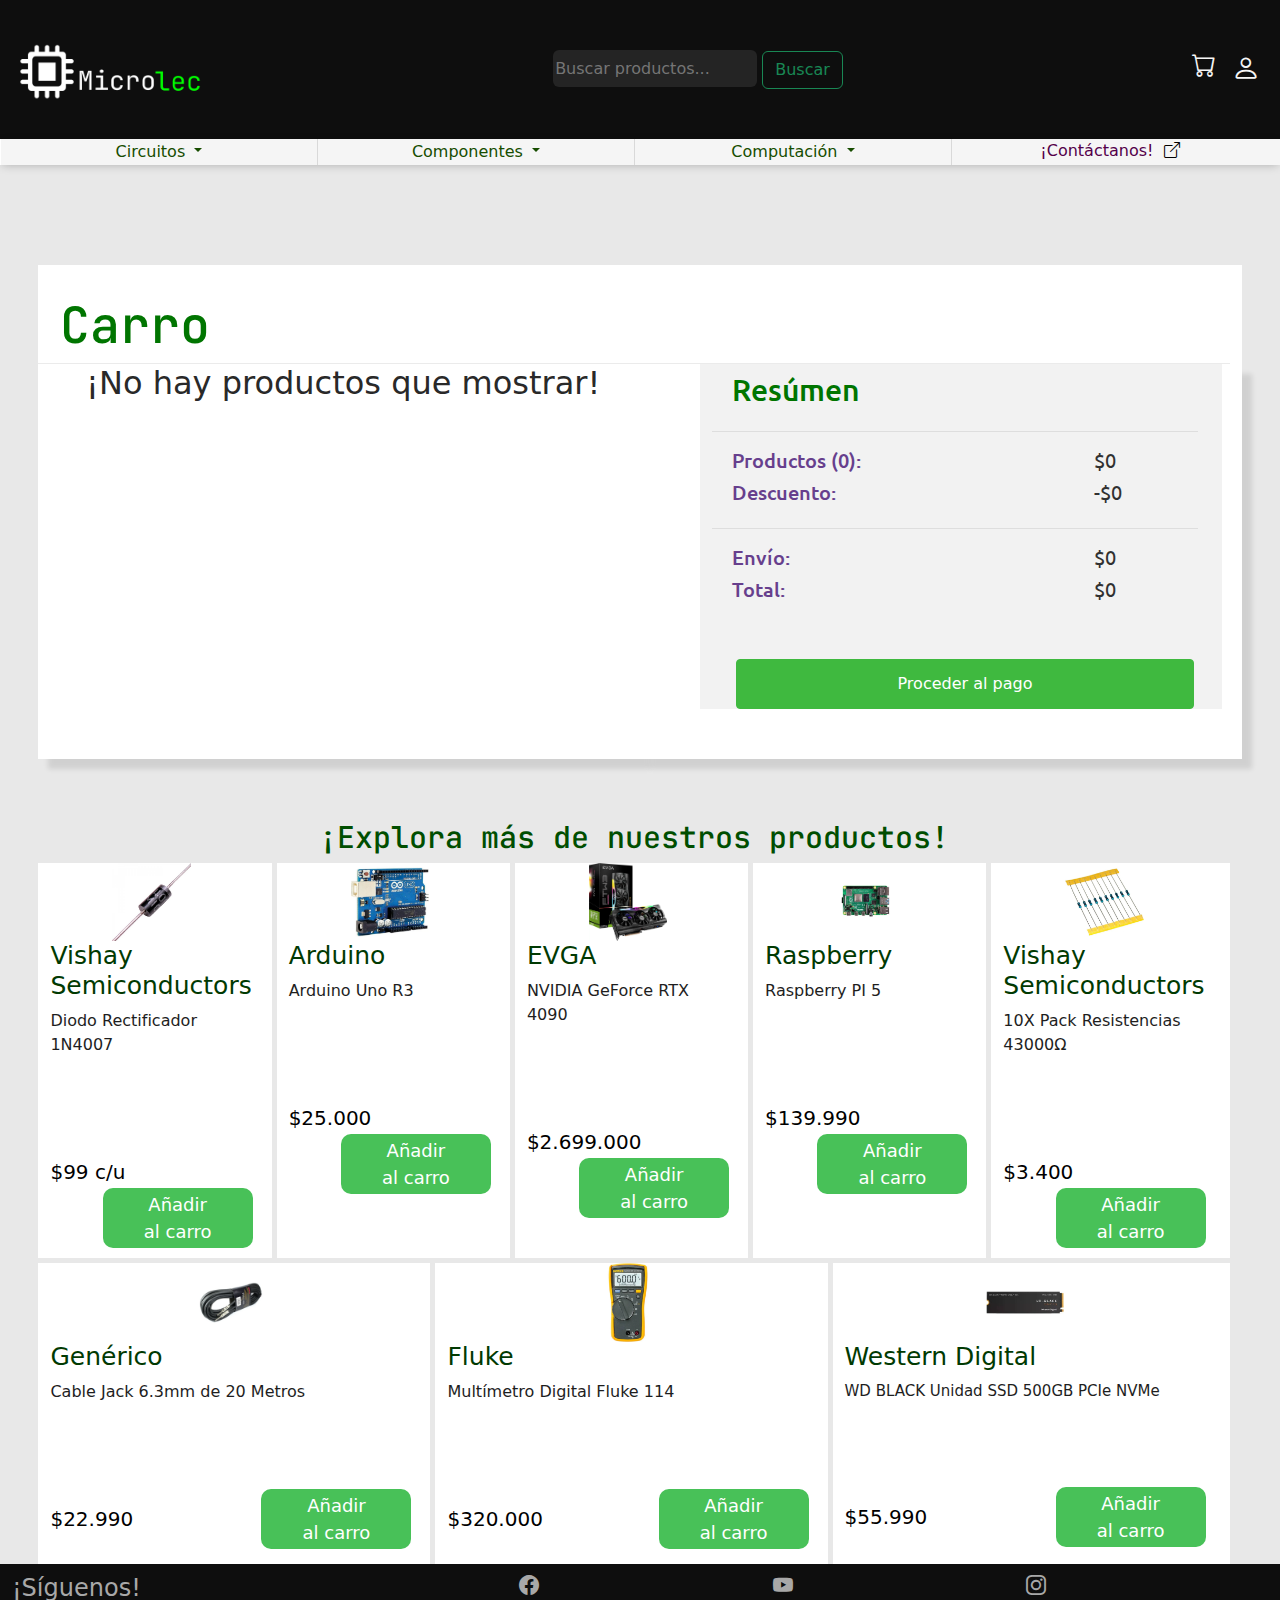
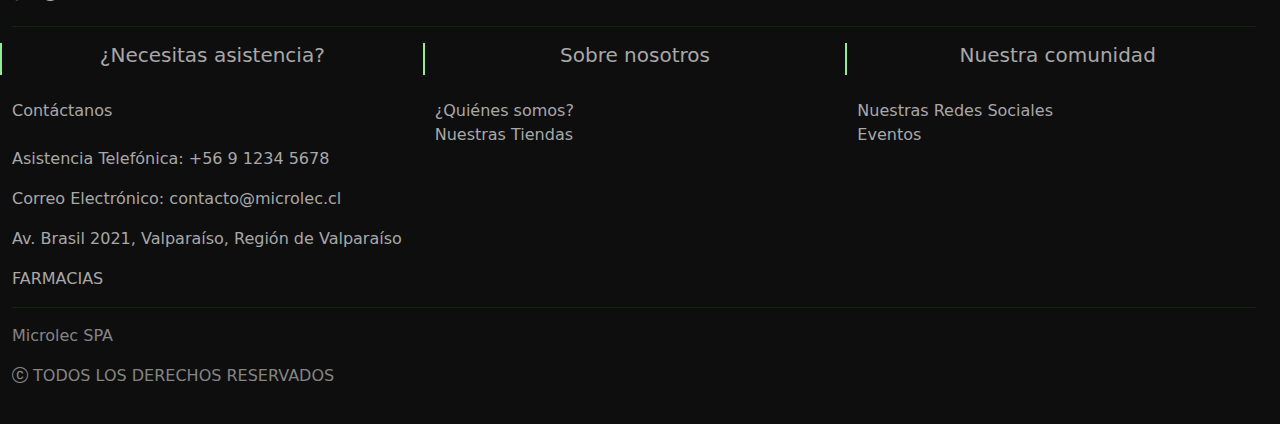
<file: cart.html>
<!DOCTYPE html>
<html lang="es">
<head> <!---Aquí va todo lo que no se va a ver :)--->
    <!--Config-->
    <meta charset="UTF-8">
    <meta name="viewport" content="width=device-width, initial-scale=1">
    <title>Microlec | Carro</title>
    <link rel="shortcut icon" href="resources/favicon.ico" type="image/x-icon">
    <!--Exports Internos-->
    <link rel="stylesheet" href="styles/cart.css">
    <link rel="stylesheet" href="styles/navbar-defaults.css">
    <link rel="stylesheet" href="styles/footer-defaults.css">
    <link rel="stylesheet" href="styles/defaults.css">
    <script src="scripts/jquery-3.7.1.min.js.js"></script>
    <script src="scripts/nav_scripts.js"></script>
    <script src="scripts/cart.js"></script>
    <script src="scripts/init-cookie.js"></script>
    <script src="scripts/utils.js"></script>
    <!--Exports Externos-->
    <link href="https://cdn.jsdelivr.net/npm/bootstrap@5.3.3/dist/css/bootstrap.min.css" rel="stylesheet" integrity="sha384-QWTKZyjpPEjISv5WaRU9OFeRpok6YctnYmDr5pNlyT2bRjXh0JMhjY6hW+ALEwIH" crossorigin="anonymous">
    <script src="https://cdn.jsdelivr.net/npm/@popperjs/core@2.11.8/dist/umd/popper.min.js" integrity="sha384-I7E8VVD/ismYTF4hNIPjVp/Zjvgyol6VFvRkX/vR+Vc4jQkC+hVqc2pM8ODewa9r" crossorigin="anonymous"></script>
    <script src="https://cdn.jsdelivr.net/npm/bootstrap@5.3.3/dist/js/bootstrap.min.js" integrity="sha384-0pUGZvbkm6XF6gxjEnlmuGrJXVbNuzT9qBBavbLwCsOGabYfZo0T0to5eqruptLy" crossorigin="anonymous"></script>
    <link rel="stylesheet" href="https://cdn.jsdelivr.net/npm/bootstrap-icons@1.11.3/font/bootstrap-icons.min.css">
    <link rel="preconnect" href="https://fonts.googleapis.com">
    <link rel="preconnect" href="https://fonts.gstatic.com" crossorigin>
    <link href="https://fonts.googleapis.com/css2?family=JetBrains+Mono:ital,wght@0,100..800;1,100..800&display=swap" rel="stylesheet">
    <link href="https://fonts.googleapis.com/css2?family=Ubuntu:ital,wght@0,300;0,400;0,500;0,700;1,300;1,400;1,500;1,700&display=swap" rel="stylesheet">
</head>
<body>
    <div id="darken-bg" onclick="closeOnClick()"></div>
    <header> <!--Aquí va todo lo de arriba-->
        <nav class="navbar navbar-expand-sm">
            <div class="container-fluid">
                <button id="sidebar-show" type="button" onclick="sManager()">
                    <i class="bi bi-list h2"></i>
                </button>
                <a href="index.html" class="navbar-brand"> <!--Logo-->
                    <img src="resources/brand.png" alt="Microlec" class="d-inline-block text-center img-fluid">
                </a>
                <!---->
                <form class="justify-content-center needs-validation" id="search-form" novalidate>
                    <input type="form-control input-lg" type="search" id="search-form-input" placeholder="Buscar productos..." aria-label="Search" required>
                    <button class="btn btn-outline-success my-2 my-sm-0" type="submit" id="submit-btn__search-form">Buscar</button>
                </form>

                <div id="main-nav-items" class="justify-content-right">
                    <ul class="navbar-nav">
                        <li class="navbar-item" id="cart-item">
                            <span class="icon-container" data-bs-toggle="tooltip" data-bs-placement="bottom" title="Carro">
                                <a href="#" class="nav-link nav-ico">
                                    <i class="bi bi-cart h4 "></i>
                                </a>
                            </span>
                        </li>
                        <li class="navbar-item" id="login-item">
                            <span class="icon-container" data-bs-toggle="tooltip" data-bs-placement="bottom" title="Perfil">
                                <a href="login.html" class="nav-link nav-ico">
                                    <i class="bi bi-person h3"></i>
                                </a>
                            </span>
                        </li>
                    </ul>
                </div>
            </div>
        </nav>
            <div class="container-fluid navbar-sub" id="navbar-items">
                <div class="row">
                    <div class="col-3 text-center border-right border-white subnav-item">
                        <div class="dropdown-center">
                            <button class="btn-block subnav-btn dropdown-toggle" type="button" id="circuitos-dropdown" data-bs-toggle="dropdown" aria-haspopup="true" aria-expanded="false" disabled>
                                Circuitos
                            </button>
                            <div class="dropdown-menu" aria-labelledby="circuitos-dropdown">
                                <ul>
                                    <li><a class="dropdown-item" href="">Elemento 1</a></li>
                                    <li><a class="dropdown-item" href="">Elemento 2</a></li>
                                    <li><a class="dropdown-item" href="">Elemento 3</a></li>
                                    <li><a class="dropdown-item" href="">Elemento 4</a></li>
                                </ul>
                                
                            </div>
                        </div>
                    </div>
                    <div class="col-3 text-center subnav-item">
                        <div class="dropdown-center">
                            <button class="btn-block subnav-btn dropdown-toggle" type="button" id="circuitos-dropdown" data-bs-toggle="dropdown" aria-haspopup="true" aria-expanded="false" disabled>
                                Componentes
                            </button>
                            <div class="dropdown-menu" aria-labelledby="componentes-dropdown">
                                <ul>
                                    <li><a class="dropdown-item" href="">Elemento 1</a></li>
                                    <li><a class="dropdown-item" href="">Elemento 2</a></li>
                                    <li><a class="dropdown-item" href="">Elemento 3</a></li>
                                    <li><a class="dropdown-item" href="">Elemento 4</a></li>
                                </ul>
                                
                            </div>
                        </div>
                    </div>
                    <div class="col-3 text-center subnav-item">
                        <div class="dropdown-center">
                            <button class="btn-block subnav-btn dropdown-toggle" type="button" id="circuitos-dropdown" data-bs-toggle="dropdown" aria-haspopup="true" aria-expanded="false" disabled>
                                Computación
                            </button>
                            <div class="dropdown-menu" aria-labelledby="computacion-dropdown">
                                <ul>
                                    <li><a class="dropdown-item" href="">Elemento 1</a></li>
                                    <li><a class="dropdown-item" href="">Elemento 2</a></li>
                                    <li><a class="dropdown-item" href="">Elemento 3</a></li>
                                    <li><a class="dropdown-item" href="">Elemento 4</a></li>
                                </ul>
                                
                            </div>
                        </div>
                    </div>
                    <div class="col-3 text-center subnav-item" id="contact-form-link">
                        <a href="contact.html" id="contact-btn">¡Contáctanos!&nbsp</a>
                        <i class="bi bi-box-arrow-up-right"></i>
                    </div>
                </div>
            </div>
            <div class="collapse" id="sidebar-list-mobile">
                <ul id="sidebar-items">
                    <li class="sidebar-item sidebar-item-main"><a href="login.html"><i class="bi bi-person h3"></i>&nbspCuenta</a></li>
                    <li class="sidebar-item sidebar-item-main" id="carro-mobile"><a href="#"><i class="bi bi-cart h4 "></i>&nbspCarro</a></li>
                    <li><hr class="solid sidebar-sep"></li>
                    <li><h3 class="sidebar-item">Categorías</h3></li>
                    <li class="sidebar-item">
                        <div class="btn-group dropend">
                            <button type="button" class="dropdown-item btn subnav-btn dropdown-toggle" data-bs-toggle="dropdown" aria-expanded="false">
                                Circuitos&nbsp&nbsp&nbsp&nbsp&nbsp&nbsp&nbsp&nbsp
                            </button>
                            <ul class="dropdown-menu">
                                <li><a class="dropdown-item" href="#">Elemento 1</a></li>
                                <li><a class="dropdown-item" href="#">Elemento 2</a></li>
                                <li><a class="dropdown-item" href="#">Elemento 3</a></li>
                                <li><a class="dropdown-item" href="#">Elemento 4</a></li>
                            </ul>
                        </div>
                    </li>
                    <li class="sidebar-item">
                        <div class="btn-group dropend">
                            <button type="button" class="dropdown-item btn subnav-btn dropdown-toggle" data-bs-toggle="dropdown" aria-expanded="false">
                                Componentes
                            </button>
                            <ul class="dropdown-menu">
                                <li><a class="dropdown-item" href="#">Elemento 1</a></li>
                                <li><a class="dropdown-item" href="#">Elemento 2</a></li>
                                <li><a class="dropdown-item" href="#">Elemento 3</a></li>
                                <li><a class="dropdown-item" href="#">Elemento 4</a></li>
                            </ul>
                        </div>
                    </li>
                    <li class="sidebar-item">
                        <div class="btn-group dropend">
                            <button type="button" class="dropdown-item btn subnav-btn dropdown-toggle" data-bs-toggle="dropdown" aria-expanded="false">
                                Computación&nbsp
                            </button>
                            <ul class="dropdown-menu">
                                <li><a class="dropdown-item" href="#">Elemento 1</a></li>
                                <li><a class="dropdown-item" href="#">Elemento 2</a></li>
                                <li><a class="dropdown-item" href="#">Elemento 3</a></li>
                                <li><a class="dropdown-item" href="#">Elemento 4</a></li>
                            </ul>
                        </div>
                    </li>
                    <li><hr class="solid sidebar-sep"></li>
                    <li class="sidebar-item"><a href="contact.html">¡Contáctanos!&nbsp <i class="bi bi-box-arrow-up-right"></i></a>
                    </li>
                </ul>
            </div>
    </header>
    <main>
        <div class="container-fluid mx-auto" id="cart-container">
            <div class="row md-auto" id="title-col">
                <div class="col-2">
                    <h1 id="cart-title">Carro</h1>
                </div>
            </div>
        </div>
        <div class="row mx-auto justify-content-center">
            <div class="col-6" id="product-list">
                <div class="row text-center" id="no-items">
                    <h2>¡No hay productos que mostrar!</h2>
                </div>
            </div>
            <div class="col-6" id="product-summary">
                <div class="row">
                    <div class="col-4">
                        <h2 id="summary-title">Resúmen</h2>
                    </div>
                </div>
                <div class="row">
                    <div class="col-12">
                        <hr id="summary-sep">
                    </div>
                </div>
                <div class="row">
                    <div class="col-9">
                        <h4 id="product-qtitle">Productos (0):</h4>
                    </div>
                    <div class="col-3">
                        <h4 id="product-qvalue">$0</h4>
                    </div>
                </div>
                <div class="row">
                    <div class="col-9">
                        <h4 id="discount-title">Descuento:</h4>
                    </div>
                    <div class="col-3">
                        <h4 id="discount-value">-$0</h4>
                    </div>
                </div>
                <div class="row">
                    <div class="col-12">
                        <hr id="summary-sep">
                    </div>
                </div>
                <div class="row">
                    <div class="col-9">
                        <h4 id="tship-title">Envío:</h4>
                    </div>
                    <div class="col-3">
                        <h4 id="tship-value">$0</h4>
                    </div>
                </div>
                <div class="row">
                    <div class="col-9">
                        <h4 id="tproduct-title">Total:</h4>
                    </div>
                    <div class="col-3">
                        <h4 id="tproduct-value">$0</h4>
                    </div>
                </div>
                <div class="row">
                        <button id="proceed-btn">Proceder al pago</button>
                </div>
            </div>
        </div>
        <div class="container-fluid mx-auto" id="more-products-container">
            <div class="row">
                <div class="col-12 justify-content-center text-center">
                    <h1 id="more-products-title">¡Explora más de nuestros productos!</h1>
                </div>
            </div>
            <div class="row">
                <div class="col product-more" id="prod-001-more">
                    <div class="row justify-content-center">
                        <img src="resources/products/prod-001.webp" alt="Diodo Rectificador 1N4007">
                    </div>
                    <div class="row text-left justify-content-center">
                        <h3 class="more-products-brand">Vishay Semiconductors</h3>
                    </div>
                    <div class="row text-left">
                        <p class="more-products-name">Diodo Rectificador 1N4007</p>
                    </div>
                    <div class="row text-left">
                        <div class="col">
                            <p class="more-products-price">$99 c/u</p>
                        </div>
                        <div class="col text-end align-self-right btn-col">
                            <button class="cart-button">
                                <span class="add-to-cart">Añadir al carro</span>
                                <span class="added-to-cart">Añadido</i></span>
                                <i class="bi bi-cart-fill"></i>
                                <i class="bi bi-box-seam-fill"></i>
                            </button>
                        </div>
                    </div>
                </div>
                <div class="col product-more" id="prod-002-more">
                    <div class="row justify-content-center">
                        <img src="resources/products/prod-002.webp" alt="Diodo Rectificador 1N4007">
                    </div>
                    <div class="row text-left justify-content-center">
                        <h3 class="more-products-brand">Arduino</h3>
                    </div>
                    <div class="row text-left">
                        <p class="more-products-name">Arduino Uno R3</p>
                    </div>
                    <div class="row text-left">
                        <div class="col">
                            <p class="more-products-price">$25.000</p>
                        </div>
                        <div class="col text-end align-self-right btn-col">
                            <button class="cart-button">
                                <span class="add-to-cart">Añadir al carro</span>
                                <span class="added-to-cart">Añadido</i></span>
                                <i class="bi bi-cart-fill"></i>
                                <i class="bi bi-box-seam-fill"></i>
                            </button>
                        </div>
                    </div>
                </div>
                <div class="col product-more" id="prod-003-more">
                    <div class="row justify-content-center">
                        <img src="resources/products/prod-003.webp" alt="Diodo Rectificador 1N4007">
                    </div>
                    <div class="row text-left justify-content-center">
                        <h3 class="more-products-brand">EVGA</h3>
                    </div>
                    <div class="row text-left">
                        <p class="more-products-name">NVIDIA GeForce RTX 4090</p>
                    </div>
                    <div class="row text-left">
                        <div class="col">
                            <p class="more-products-price">$2.699.000</p>
                        </div>
                        <div class="col text-end align-self-right btn-col">
                            <button class="cart-button">
                                <span class="add-to-cart">Añadir al carro</span>
                                <span class="added-to-cart">Añadido</i></span>
                                <i class="bi bi-cart-fill"></i>
                                <i class="bi bi-box-seam-fill"></i>
                            </button>
                        </div>
                    </div>
                </div>
                <div class="col product-more" id="prod-004-more">
                    <div class="row justify-content-center">
                        <img src="resources/products/prod-004.png" alt="Diodo Rectificador 1N4007">
                    </div>
                    <div class="row text-left justify-content-center">
                        <h3 class="more-products-brand">Raspberry</h3>
                    </div>
                    <div class="row text-left">
                        <p class="more-products-name">Raspberry PI 5</p>
                    </div>
                    <div class="row text-left">
                        <div class="col">
                            <p class="more-products-price">$139.990</p>
                        </div>
                        <div class="col text-end align-self-right btn-col">
                            <button class="cart-button">
                                <span class="add-to-cart">Añadir al carro</span>
                                <span class="added-to-cart">Añadido</i></span>
                                <i class="bi bi-cart-fill"></i>
                                <i class="bi bi-box-seam-fill"></i>
                            </button>
                        </div>
                    </div>
                </div>
                <div class="col product-more" id="prod-005-more">
                    <div class="row justify-content-center">
                        <img src="resources/products/prod-005.webp" alt="Diodo Rectificador 1N4007">
                    </div>
                    <div class="row text-left justify-content-center">
                        <h3 class="more-products-brand">Vishay Semiconductors</h3>
                    </div>
                    <div class="row text-left">
                        <p class="more-products-name">10X Pack Resistencias 43000Ω</p>
                    </div>
                    <div class="row text-left">
                        <div class="col">
                            <p class="more-products-price">$3.400</p>
                        </div>
                        <div class="col text-end align-self-right btn-col">
                            <button class="cart-button">
                                <span class="add-to-cart">Añadir al carro</span>
                                <span class="added-to-cart">Añadido</i></span>
                                <i class="bi bi-cart-fill"></i>
                                <i class="bi bi-box-seam-fill"></i>
                            </button>
                        </div>
                    </div>
                </div>
                <div class="col product-more" id="prod-006-more">
                    <div class="row justify-content-center">
                        <img src="resources/products/prod-006.webp" alt="Diodo Rectificador 1N4007">
                    </div>
                    <div class="row text-left justify-content-center">
                        <h3 class="more-products-brand">Genérico</h3>
                    </div>
                    <div class="row text-left">
                        <p class="more-products-name">Cable Jack 6.3mm de 20 Metros</p>
                    </div>
                    <div class="row text-left">
                        <div class="col">
                            <p class="more-products-price">$22.990</p>
                        </div>
                        <div class="col text-end align-self-right btn-col">
                            <button class="cart-button">
                                <span class="add-to-cart">Añadir al carro</span>
                                <span class="added-to-cart">Añadido</i></span>
                                <i class="bi bi-cart-fill"></i>
                                <i class="bi bi-box-seam-fill"></i>
                            </button>
                        </div>
                    </div>
                </div>
                <div class="col product-more" id="prod-007-more">
                    <div class="row justify-content-center">
                        <img src="resources/products/prod-007.webp" alt="Diodo Rectificador 1N4007">
                    </div>
                    <div class="row text-left justify-content-center">
                        <h3 class="more-products-brand">Fluke</h3>
                    </div>
                    <div class="row text-left">
                        <p class="more-products-name">Multímetro Digital Fluke 114</p>
                    </div>
                    <div class="row text-left">
                        <div class="col">
                            <p class="more-products-price">$320.000</p>
                        </div>
                        <div class="col text-end align-self-right btn-col">
                            <button class="cart-button">
                                <span class="add-to-cart">Añadir al carro</span>
                                <span class="added-to-cart">Añadido</i></span>
                                <i class="bi bi-cart-fill"></i>
                                <i class="bi bi-box-seam-fill"></i>
                            </button>
                        </div>
                    </div>
                </div>
                <div class="col product-more" id="prod-008-more">
                    <div class="row justify-content-center">
                        <img src="resources/products/prod-008.webp" alt="Diodo Rectificador 1N4007">
                    </div>
                    <div class="row text-left justify-content-center">
                        <h3 class="more-products-brand">Western Digital</h3>
                    </div>
                    <div class="row text-left">
                        <p class="more-products-name" style="font-size: 15px;">WD BLACK Unidad SSD 500GB PCIe NVMe</p>
                    </div>
                    <div class="row text-left">
                        <div class="col">
                            <p class="more-products-price">$55.990</p>
                        </div>
                        <div class="col text-end align-self-right btn-col">
                            <button class="cart-button">
                                <span class="add-to-cart">Añadir al carro</span>
                                <span class="added-to-cart">Añadido</i></span>
                                <i class="bi bi-cart-fill"></i>
                                <i class="bi bi-box-seam-fill"></i>
                            </button>
                        </div>
                    </div>
                </div>
            </div>
        </div>
        <div class="modal top fade" id="send-confirmation-modal" tabindex="-1" aria-labelledby="exampleModalLabel" aria-hidden="true" data-mdb-backdrop="true" data-mdb-keyboard="false">
            <div class="modal-dialog modal-dialog-centered modal-lg">
            <div class="modal-content">
                <div class="modal-header">
                <h5 class="modal-title" id="exampleModalLabel">¿Está seguro?</h5>
                <button type="button" class="btn-close" data-mdb-dismiss="modal" aria-label="Close"></button>
                </div>
                <div class="modal-body">...</div>
                <div class="modal-footer">
                <button type="button" class="btn btn-secondary" data-mdb-dismiss="modal" id="cancel-btn">
                    Cancelar
                </button>
                <button type="button" class="btn btn-primary" id="confirm-btn">Confirmar</button>
                </div>
            </div>
            </div>
        </div>
    </main>
    <footer> 
        <div class="container-fluid" id="footer-container">
            <div class="row" id="smed-row">
                <div class="col fwtext">
                    <h4>¡Síguenos!</h4>
                </div>
                <div class="col">
                    <span></span>
                </div>
                <div class="col rs-ico">
                    <a href="https://www.facebook.com" target="_blank">
                        <i class="bi bi-facebook h5"></i>
                    </a>                        
                </div>
                <div class="col rs-ico">
                    <a href="https://www.youtube.com" target="_blank">
                        <i class="bi bi-youtube h5"></i>
                    </a>
                </div>
                <div class="col rs-ico">
                    <a href="https://www.instagram.com" target="_blank">
                        <i class="bi bi-instagram h5"></i>
                    </a>
                </div>
            </div>
            <div class="row">
                <div class="col">
                    <hr class="footer-sep">
                </div>
            </div>
            <div class="row">
                <div class="col-md footer-title text-center">
                    <h3 id="need-assist-title">¿Necesitas asistencia?</h3>
                </div>
                <div class="col-md footer-title text-center">
                    <h3 id="about-us-title">Sobre nosotros</h3>
                </div>
                <div class="col-md footer-title text-center">
                    <h3 id="our-com-title">Nuestra comunidad</h3>
                </div>
            </div>
            <br>
            <div class="row">
                <div class="col-md footer-choice text-right">
                    <a href="contact.html">Contáctanos</a>
                </div>
                <div class="col-md footer-choice text-right">
                    <a href="">¿Quiénes somos?</a>
                </div>
                <div class="col-md footer-choice text-right">
                    <a href="">Nuestras Redes Sociales</a>
                </div>
            </div>
            <div class="row">
                <div class="col-md footer-choice text-right">
                    <br>
                    <p>Asistencia Telefónica: +56 9 1234 5678</p>
                </div>
                <div class="col-md footer-choice text-right">
                    <a href="">Nuestras Tiendas</a>
                </div>
                <div class="col-md footer-choice text-right">
                    <a href="">Eventos</a>
                </div>
            </div>
            <div class="row">
                <div class="col-md footer-choice text-right">
                    <p>Correo Electrónico: contacto@microlec.cl</p>
                </div>
                <div class="col-md footer-choice text-right">
                    <p></p>
                </div>
                <div class="col-md footer-choice text-right">
                    <p></p>
                </div>
            </div>
            <div class="row">
                <div class="col-md footer-choice text-right">
                    <p>Av. Brasil 2021, Valparaíso, Región de Valparaíso</p>
                </div>
                <div class="col-md footer-choice text-right">
                    <p></p>
                </div>
                <div class="col-md footer-choice text-right">
                    <p></p>
                </div>
            </div>
            <div class="row">
                <div class="col-md footer-choice text-right">
                    <a href="pharmacy.html">FARMACIAS</a>
                </div>
                <div class="col-md footer-choice text-right">
                    <p></p>
                </div>
                <div class="col-md footer-choice text-right">
                    <p></p>
                </div>
            </div>
            <div class="row">
                <div class="col">
                    <hr class="footer-sep">
                </div>
            </div>
            <div class="row">
                <div class="col">
                    <p class="com-info">Microlec SPA</p>
                    <p class="com-info"><i class="bi bi-c-circle"></i> TODOS LOS DERECHOS RESERVADOS</p>
                </div>
            </div>
        </div>
    </footer>
    <script>
        const cartButtons = document.querySelectorAll('.cart-button');

        cartButtons.forEach(button => {
            button.addEventListener('click', cartClick);
        });
        
        function cartClick() {
            let button = this;
            button.classList.add('clicked');
        }
    </script>
</body>
</html>
</file>
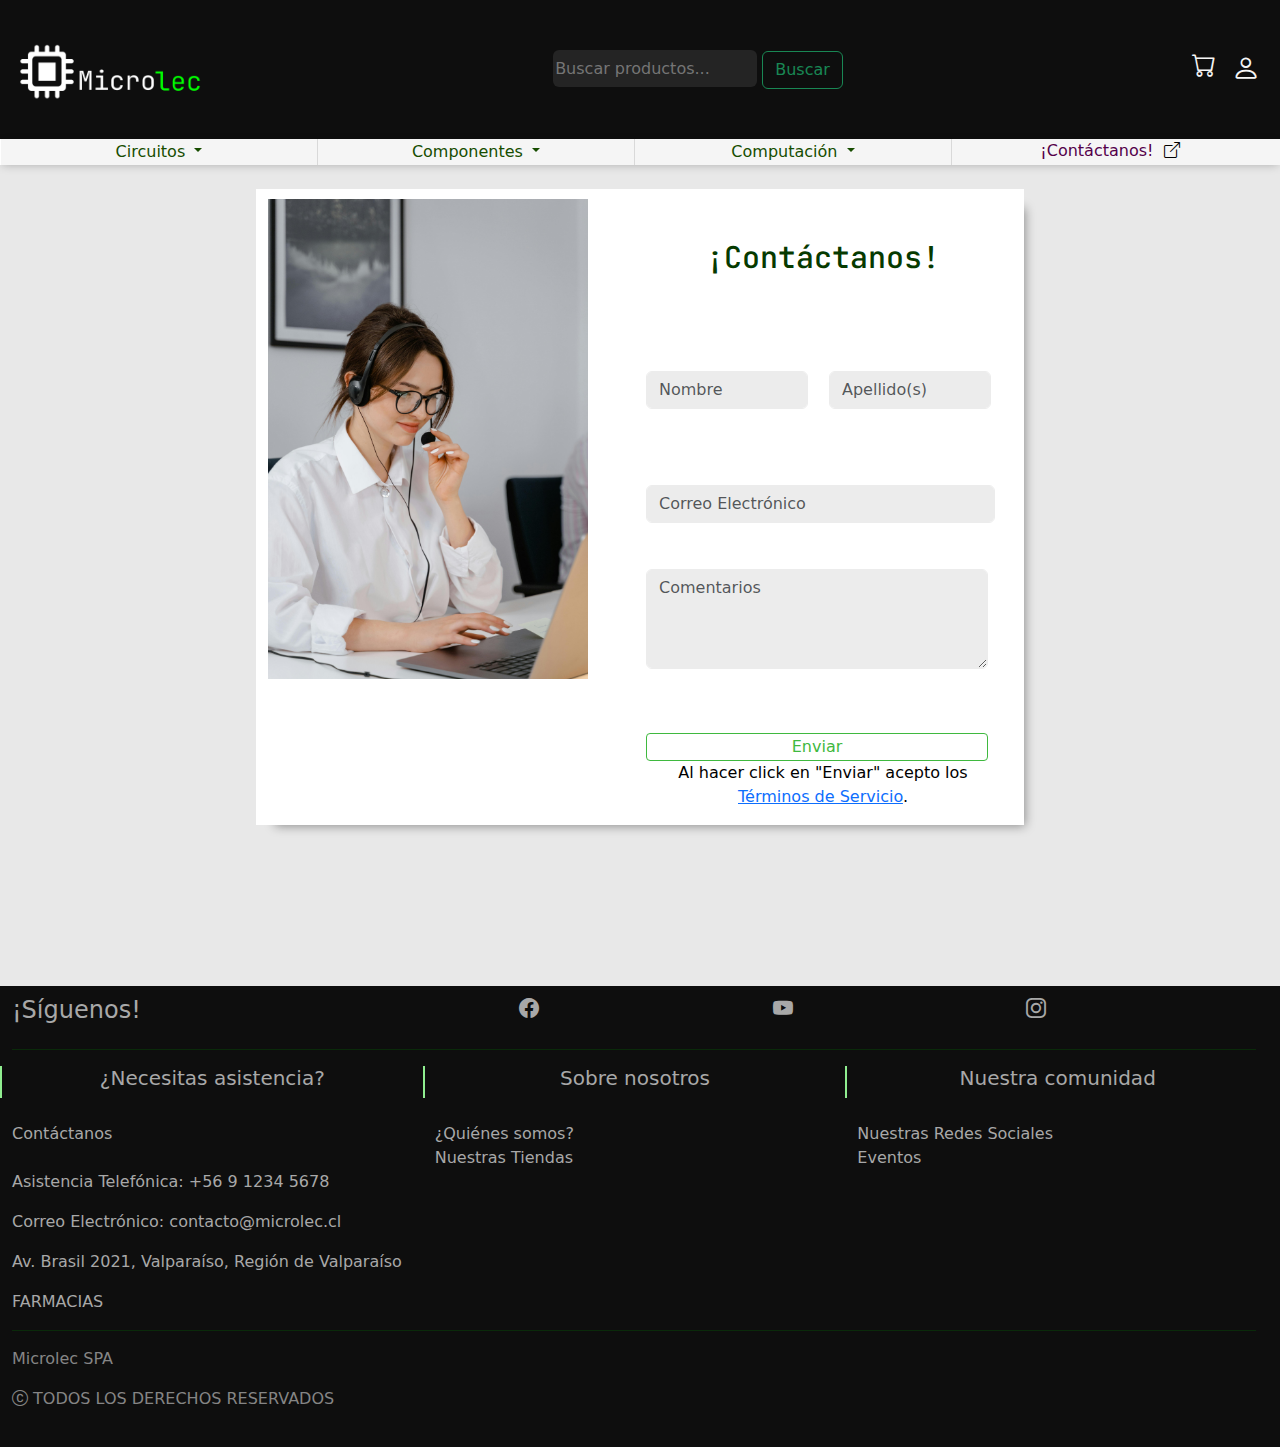
<file: contact.html>
<!DOCTYPE html>
<html lang="es">
<head> <!---Aquí va todo lo que no se va a ver :)--->
    <!--Config-->
    <meta charset="UTF-8">
    <meta name="viewport" content="width=device-width, initial-scale=1">
    <title>Microlec | Contacto</title>
    <link rel="shortcut icon" href="resources/favicon.ico" type="image/x-icon">
    <!--Exports Internos-->
    <link rel="stylesheet" href="styles/contact.css">
    <link rel="stylesheet" href="styles/navbar-defaults.css">
    <link rel="stylesheet" href="styles/footer-defaults.css">
    <link rel="stylesheet" href="styles/defaults.css">
    <script src="scripts/jquery-3.7.1.min.js.js"></script>
    <script src="scripts/nav_scripts.js"></script>
    <script src="scripts/init-cookie.js"></script>
    <script src="scripts/contact.js"></script>
    <script src="scripts/utils.js"></script>
    <!--Exports Externos-->
    <link href="https://cdn.jsdelivr.net/npm/bootstrap@5.3.3/dist/css/bootstrap.min.css" rel="stylesheet" integrity="sha384-QWTKZyjpPEjISv5WaRU9OFeRpok6YctnYmDr5pNlyT2bRjXh0JMhjY6hW+ALEwIH" crossorigin="anonymous">
    <script src="https://cdn.jsdelivr.net/npm/@popperjs/core@2.11.8/dist/umd/popper.min.js" integrity="sha384-I7E8VVD/ismYTF4hNIPjVp/Zjvgyol6VFvRkX/vR+Vc4jQkC+hVqc2pM8ODewa9r" crossorigin="anonymous"></script>
    <script src="https://cdn.jsdelivr.net/npm/bootstrap@5.3.3/dist/js/bootstrap.min.js" integrity="sha384-0pUGZvbkm6XF6gxjEnlmuGrJXVbNuzT9qBBavbLwCsOGabYfZo0T0to5eqruptLy" crossorigin="anonymous"></script>
    <link rel="stylesheet" href="https://cdn.jsdelivr.net/npm/bootstrap-icons@1.11.3/font/bootstrap-icons.min.css">
    <link rel="preconnect" href="https://fonts.googleapis.com">
    <link rel="preconnect" href="https://fonts.gstatic.com" crossorigin>
    <link href="https://fonts.googleapis.com/css2?family=JetBrains+Mono:ital,wght@0,100..800;1,100..800&display=swap" rel="stylesheet">
</head>
<body>
    <div id="darken-bg" onclick="closeOnClick()"></div>
    <header> <!--Aquí va todo lo de arriba-->
        <nav class="navbar navbar-expand-sm">
            <div class="container-fluid">
                <button id="sidebar-show" type="button" onclick="sManager()">
                    <i class="bi bi-list h2"></i>
                </button>
                <a href="index.html" class="navbar-brand"> <!--Logo-->
                    <img src="resources/brand.png" alt="Microlec" class="d-inline-block text-center img-fluid">
                </a>
                <!---->
                <form class="justify-content-center needs-validation" id="search-form" novalidate>
                    <input type="form-control input-lg" type="search" id="search-form-input" placeholder="Buscar productos..." aria-label="Search" required>
                    <button class="btn btn-outline-success my-2 my-sm-0" type="submit" id="submit-btn__search-form">Buscar</button>
                </form>

                <div id="main-nav-items" class="justify-content-right">
                    <ul class="navbar-nav">
                        <li class="navbar-item" id="cart-item">
                            <span class="icon-container" data-bs-toggle="tooltip" data-bs-placement="bottom" title="Carro">
                                <a href="cart.html" class="nav-link nav-ico">
                                    <i class="bi bi-cart h4 "></i>
                                </a>
                            </span>
                        </li>
                        <li class="navbar-item" id="login-item">
                            <span class="icon-container" data-bs-toggle="tooltip" data-bs-placement="bottom" title="Perfil">
                                <a href="login.html" class="nav-link nav-ico">
                                    <i class="bi bi-person h3"></i>
                                </a>
                            </span>
                        </li>
                    </ul>
                </div>
            </div>
        </nav>
            <div class="container-fluid navbar-sub" id="navbar-items">
                <div class="row">
                    <div class="col-3 text-center border-right border-white subnav-item">
                        <div class="dropdown-center">
                            <button class="btn-block subnav-btn dropdown-toggle" type="button" id="circuitos-dropdown" data-bs-toggle="dropdown" aria-haspopup="true" aria-expanded="false" disabled>
                                Circuitos
                            </button>
                            <div class="dropdown-menu" aria-labelledby="circuitos-dropdown">
                                <ul>
                                    <li><a class="dropdown-item" href="">Elemento 1</a></li>
                                    <li><a class="dropdown-item" href="">Elemento 2</a></li>
                                    <li><a class="dropdown-item" href="">Elemento 3</a></li>
                                    <li><a class="dropdown-item" href="">Elemento 4</a></li>
                                </ul>
                                
                            </div>
                        </div>
                    </div>
                    <div class="col-3 text-center subnav-item">
                        <div class="dropdown-center">
                            <button class="btn-block subnav-btn dropdown-toggle" type="button" id="circuitos-dropdown" data-bs-toggle="dropdown" aria-haspopup="true" aria-expanded="false" disabled>
                                Componentes
                            </button>
                            <div class="dropdown-menu" aria-labelledby="componentes-dropdown">
                                <ul>
                                    <li><a class="dropdown-item" href="">Elemento 1</a></li>
                                    <li><a class="dropdown-item" href="">Elemento 2</a></li>
                                    <li><a class="dropdown-item" href="">Elemento 3</a></li>
                                    <li><a class="dropdown-item" href="">Elemento 4</a></li>
                                </ul>
                                
                            </div>
                        </div>
                    </div>
                    <div class="col-3 text-center subnav-item">
                        <div class="dropdown-center">
                            <button class="btn-block subnav-btn dropdown-toggle" type="button" id="circuitos-dropdown" data-bs-toggle="dropdown" aria-haspopup="true" aria-expanded="false" disabled>
                                Computación
                            </button>
                            <div class="dropdown-menu" aria-labelledby="computacion-dropdown">
                                <ul>
                                    <li><a class="dropdown-item" href="">Elemento 1</a></li>
                                    <li><a class="dropdown-item" href="">Elemento 2</a></li>
                                    <li><a class="dropdown-item" href="">Elemento 3</a></li>
                                    <li><a class="dropdown-item" href="">Elemento 4</a></li>
                                </ul>
                                
                            </div>
                        </div>
                    </div>
                    <div class="col-3 text-center subnav-item" id="contact-form-link">
                        <a href="contact.html" id="contact-btn">¡Contáctanos!&nbsp</a>
                        <i class="bi bi-box-arrow-up-right"></i>
                    </div>
                </div>
            </div>
            <div class="collapse" id="sidebar-list-mobile">
                <ul id="sidebar-items">
                    <li class="sidebar-item sidebar-item-main"><a href="login.html"><i class="bi bi-person h3"></i>&nbspCuenta</a></li>
                    <li class="sidebar-item sidebar-item-main" id="carro-mobile"><a href="cart.html"><i class="bi bi-cart h4"></i>&nbspCarro</a></li>
                    <li><hr class="solid sidebar-sep"></li>
                    <li><h3 class="sidebar-item">Categorías</h3></li>
                    <li class="sidebar-item">
                        <div class="btn-group dropend">
                            <button type="button" class="dropdown-item btn subnav-btn dropdown-toggle" data-bs-toggle="dropdown" aria-expanded="false">
                                Circuitos&nbsp&nbsp&nbsp&nbsp&nbsp&nbsp&nbsp&nbsp
                            </button>
                            <ul class="dropdown-menu">
                                <li><a class="dropdown-item" href="#">Elemento 1</a></li>
                                <li><a class="dropdown-item" href="#">Elemento 2</a></li>
                                <li><a class="dropdown-item" href="#">Elemento 3</a></li>
                                <li><a class="dropdown-item" href="#">Elemento 4</a></li>
                            </ul>
                        </div>
                    </li>
                    <li class="sidebar-item">
                        <div class="btn-group dropend">
                            <button type="button" class="dropdown-item btn subnav-btn dropdown-toggle" data-bs-toggle="dropdown" aria-expanded="false">
                                Componentes
                            </button>
                            <ul class="dropdown-menu">
                                <li><a class="dropdown-item" href="#">Elemento 1</a></li>
                                <li><a class="dropdown-item" href="#">Elemento 2</a></li>
                                <li><a class="dropdown-item" href="#">Elemento 3</a></li>
                                <li><a class="dropdown-item" href="#">Elemento 4</a></li>
                            </ul>
                        </div>
                    </li>
                    <li class="sidebar-item">
                        <div class="btn-group dropend">
                            <button type="button" class="dropdown-item btn subnav-btn dropdown-toggle" data-bs-toggle="dropdown" aria-expanded="false">
                                Computación&nbsp
                            </button>
                            <ul class="dropdown-menu">
                                <li><a class="dropdown-item" href="#">Elemento 1</a></li>
                                <li><a class="dropdown-item" href="#">Elemento 2</a></li>
                                <li><a class="dropdown-item" href="#">Elemento 3</a></li>
                                <li><a class="dropdown-item" href="#">Elemento 4</a></li>
                            </ul>
                        </div>
                    </li>
                    <li><hr class="solid sidebar-sep"></li>
                    <li class="sidebar-item"><a href="contact.html">¡Contáctanos!&nbsp <i class="bi bi-box-arrow-up-right"></i></a>
                    </li>
                </ul>
            </div>
    </header>
    <main>
        <br>
        <div class="container mx-auto" id="contact-form-container">
            <div class="row">
                <div class="col">
                    <img src="resources/techsupport.jpg" alt="Soporte al Cliente" id="contact-image">
                </div>
                <div class="col text-center">
                    <div class="row text-center mx-auto text-center ">
                        <div class="col text-center align-items-center">
                            <h1 id="contact-title">¡Contáctanos!</h1>
                        </div>
                    </div>
                    <form id="contact-form" novalidate>
                        <div class="form-group row" id="lname-name-group">
                            <div class="col-md-6 mb-3 justify-content-right text-right align-items-right">
                                <input type="text" id="name-input" class="form-control" placeholder="Nombre">
                                <label for="lname-input" class="error-msg" id="name-emsg">¡Rellene este campo!</label>
                            </div>
                            <div class="col-md-6 mb-3 justify-content-left text-left align-items-left">
                                <input type="text" id="lname-input" class="form-control" placeholder="Apellido(s)">
                                <label for="lname-input" class="error-msg" id="lname-emsg">¡Rellene este campo!</label>
                            </div>
                        </div>
                        <div class="form-group row" id="email-group">
                            <div class="col-md-12 mb-3 justify-content-center text-center align-items-center">
                                <input type="email" id="email-input" class="form-control" placeholder="Correo Electrónico">
                                <label for="email-input" class="error-msg" id="email-emsg" style="position: absolute;">¡Rellene este campo!</label>
                                <label for="email-input" class="error-msg" id="weird-email">El email ingresado es inválido.</label>
                            </div>
                        </div>
                        <div class="form-group row" id="comment-group">
                            <div class="col-md-12 mb3 justify-content-center text-center align-items-center">
                                <textarea id="comments-input" class="form-control" cols="30" rows="5" placeholder="Comentarios"></textarea>
                                <label for="comments-input" class="error-msg" id="comments-emsg">¡Rellene este campo!</label>
                            </div>
                        </div>
                        <div class="form-group row" id="btn-group">
                            <div class="col-md-12">
                                <button type="submit" id="submit-btn">Enviar</button>
                            </div>
                        </div>
                        <div row>
                            <div class="col-md-12">
                                <p id="warn-msg">Al hacer click en "Enviar" acepto los <a href="https://www.termsfeed.com/live/f0ea0a4b-2c40-4b36-8ad0-bda617ec2e3f">Términos de Servicio</a>.</p>
                            </div>
                        </div>
                    </form>
                </div>
            </div>
        </div>
        <!-- Modal -->
        <div class="modal top fade" id="send-confirmation-modal" tabindex="-1" aria-labelledby="exampleModalLabel" aria-hidden="true" data-mdb-backdrop="true" data-mdb-keyboard="false">
            <div class="modal-dialog modal-dialog-centered modal-lg">
            <div class="modal-content">
                <div class="modal-header">
                <h5 class="modal-title" id="exampleModalLabel">¿Está seguro?</h5>
                <button type="button" class="btn-close" data-mdb-dismiss="modal" aria-label="Close"></button>
                </div>
                <div class="modal-body">...</div>
                <div class="modal-footer">
                <button type="button" class="btn btn-secondary" data-mdb-dismiss="modal" id="cancel-btn">
                    Cancelar
                </button>
                <button type="button" class="btn btn-primary" id="confirm-btn">Confirmar</button>
                </div>
            </div>
            </div>
        </div>
        <!--<div class="container mx-auto">
            <form class="needs-validation" id="contact-form" novalidate>
                <div class="row">
                    <div class="form-group col-md-6 ">
                        <label for="nameid" class="form-label">Nombre</label>
                        <input type="text" class="form-control names-data" id="nameid" maxlength="40" placeholder="Juan" required>
                        <div class="invalid-feedback">
                            ¡Este campo no puede quedar vacío!
                        </div>
                    </div>
                    <div class="form-group col-md-6">
                        <label for="lnameid" class="form-label">Apellido(s)</label>
                        <input type="text" class="form-control names-data" id="lnameid" placeholder="Pérez Sánchez" required>
                        <div class="invalid-feedback">
                            ¡Este campo no puede quedar vacío!
                        </div>
                    </div>
                </div>
                <div class="row">
                    <div class="form-group col-md-6">
                        <label for="emailid" class="form-label">Correo Electrónico</label>
                        <input type="text" class="form-control names-data" id="emailid" placeholder="correo@ejemplo.com" required>
                        <div class="invalid-feedback">
                            ¡Este campo no puede quedar vacío!
                        </div>
                    </div>
                </div>
                <div class="row">
                    <div class="form-group col-md-10">
                        <label for="commentid" class="form-laber">Comentarios</label>
                        <textarea id="commentid" class="form-control" placeholder="Deja tus comentarios aquí..." rows="10" maxlength="1000" required></textarea>
                        <div class="invalid-feedback">
                            ¡Este campo no puede quedar vacío!
                        </div>
                    </div>
                </div>
                <div class="row">
                    <div class="form-group col-md-6">
                        <br>
                        <input id="termsid" class="form-check-input" type="checkbox" required>
                        <label for="termsid" class="form-check-label">Acepto los <a href="#">términos y condiciones</a></label>
                        <div class="invalid-feedback">
                            ¡Debes aceptar los términos y condiciones!
                        </div>
                    </div>
                </div>
                <br>
                <button type="submit" class="btn btn-outline-success">Enviar</button>
            </form>
        </div> -->
    </main>
    <footer> 
        <div class="container-fluid" id="footer-container">
            <div class="row" id="smed-row">
                <div class="col fwtext">
                    <h4>¡Síguenos!</h4>
                </div>
                <div class="col">
                    <span></span>
                </div>
                <div class="col rs-ico">
                    <a href="https://www.facebook.com" target="_blank">
                        <i class="bi bi-facebook h5"></i>
                    </a>                        
                </div>
                <div class="col rs-ico">
                    <a href="https://www.youtube.com" target="_blank">
                        <i class="bi bi-youtube h5"></i>
                    </a>
                </div>
                <div class="col rs-ico">
                    <a href="https://www.instagram.com" target="_blank">
                        <i class="bi bi-instagram h5"></i>
                    </a>
                </div>
            </div>
            <div class="row">
                <div class="col">
                    <hr class="footer-sep">
                </div>
            </div>
            <div class="row">
                <div class="col-md footer-title text-center">
                    <h3 id="need-assist-title">¿Necesitas asistencia?</h3>
                </div>
                <div class="col-md footer-title text-center">
                    <h3 id="about-us-title">Sobre nosotros</h3>
                </div>
                <div class="col-md footer-title text-center">
                    <h3 id="our-com-title">Nuestra comunidad</h3>
                </div>
            </div>
            <br>
            <div class="row">
                <div class="col-md footer-choice text-right">
                    <a href="contact.html">Contáctanos</a>
                </div>
                <div class="col-md footer-choice text-right">
                    <a href="">¿Quiénes somos?</a>
                </div>
                <div class="col-md footer-choice text-right">
                    <a href="">Nuestras Redes Sociales</a>
                </div>
            </div>
            <div class="row">
                <div class="col-md footer-choice text-right">
                    <br>
                    <p>Asistencia Telefónica: +56 9 1234 5678</p>
                </div>
                <div class="col-md footer-choice text-right">
                    <a href="">Nuestras Tiendas</a>
                </div>
                <div class="col-md footer-choice text-right">
                    <a href="">Eventos</a>
                </div>
            </div>
            <div class="row">
                <div class="col-md footer-choice text-right">
                    <p>Correo Electrónico: contacto@microlec.cl</p>
                </div>
                <div class="col-md footer-choice text-right">
                    <p></p>
                </div>
                <div class="col-md footer-choice text-right">
                    <p></p>
                </div>
            </div>
            <div class="row">
                <div class="col-md footer-choice text-right">
                    <p>Av. Brasil 2021, Valparaíso, Región de Valparaíso</p>
                </div>
                <div class="col-md footer-choice text-right">
                    <p></p>
                </div>
                <div class="col-md footer-choice text-right">
                    <p></p>
                </div>
            </div>
            <div class="row">
                <div class="col-md footer-choice text-right">
                    <a href="pharmacy.html">FARMACIAS</a>
                </div>
                <div class="col-md footer-choice text-right">
                    <p></p>
                </div>
                <div class="col-md footer-choice text-right">
                    <p></p>
                </div>
            </div>
            <div class="row">
                <div class="col">
                    <hr class="footer-sep">
                </div>
            </div>
            <div class="row">
                <div class="col">
                    <p class="com-info">Microlec SPA</p>
                    <p class="com-info"><i class="bi bi-c-circle"></i> TODOS LOS DERECHOS RESERVADOS</p>
                </div>
            </div>
        </div>
    </footer>
</body>
</html>
</file>
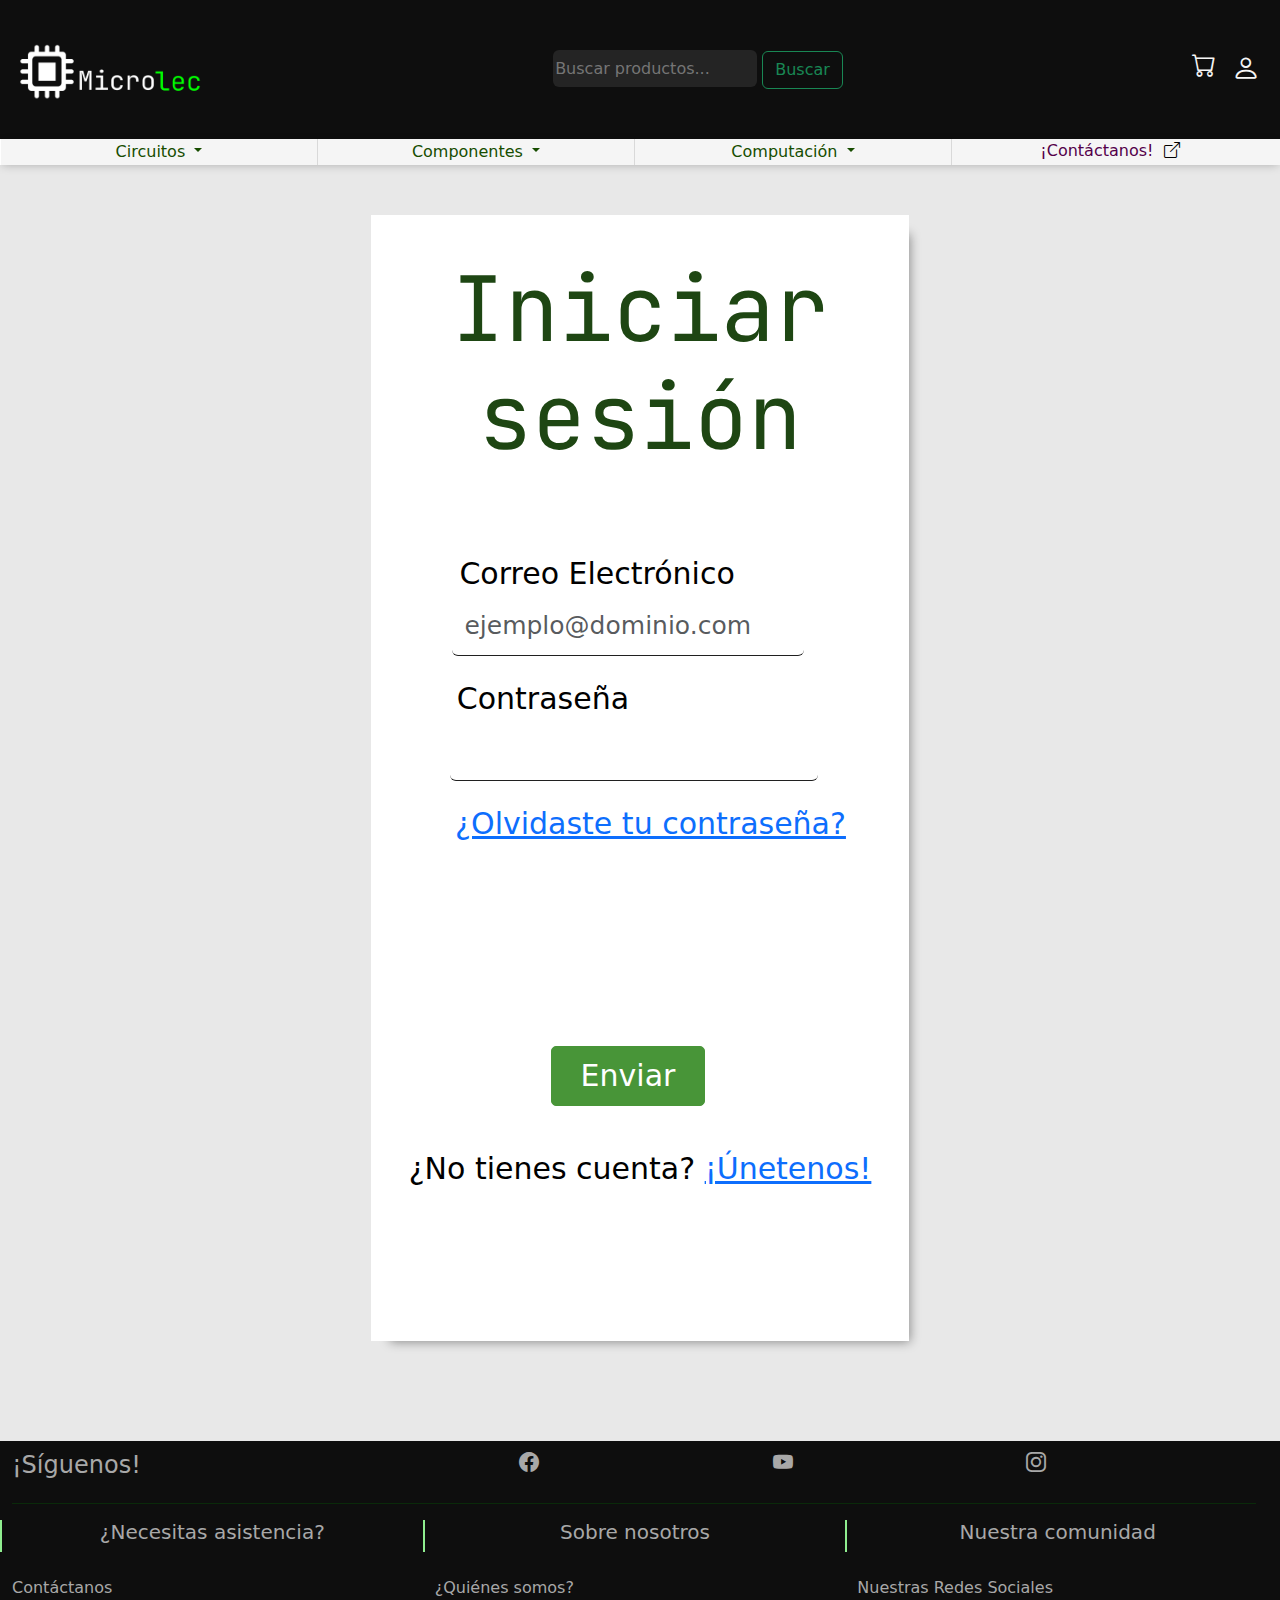
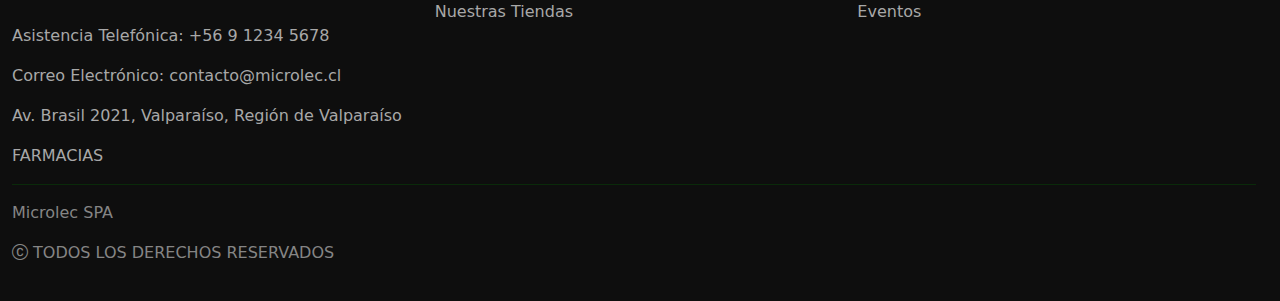
<file: login.html>
<!DOCTYPE html>
<html lang="es">
<head> <!---Aquí va todo lo que no se va a ver :)--->
    <!--Config-->
    <meta charset="UTF-8">
    <meta name="viewport" content="width=device-width, initial-scale=1">
    <title>Microlec | Iniciar Sesión</title>
    <link rel="shortcut icon" href="resources/favicon.ico" type="image/x-icon">
    <!--Exports Internos-->
    <link rel="stylesheet" href="styles/login.css">
    <link rel="stylesheet" href="styles/navbar-defaults.css">
    <link rel="stylesheet" href="styles/footer-defaults.css">
    <link rel="stylesheet" href="styles/defaults.css">
    <script src="scripts/jquery-3.7.1.min.js.js"></script>
    <script src="scripts/nav_scripts.js"></script>
    <script src="scripts/init-cookie.js"></script>
    <script src="scripts/utils.js"></script>
    <script src="scripts/login.js"></script>
    <!--Exports Externos-->
    <link href="https://cdn.jsdelivr.net/npm/bootstrap@5.3.3/dist/css/bootstrap.min.css" rel="stylesheet" integrity="sha384-QWTKZyjpPEjISv5WaRU9OFeRpok6YctnYmDr5pNlyT2bRjXh0JMhjY6hW+ALEwIH" crossorigin="anonymous">
    <script src="https://cdn.jsdelivr.net/npm/@popperjs/core@2.11.8/dist/umd/popper.min.js" integrity="sha384-I7E8VVD/ismYTF4hNIPjVp/Zjvgyol6VFvRkX/vR+Vc4jQkC+hVqc2pM8ODewa9r" crossorigin="anonymous"></script>
    <script src="https://cdn.jsdelivr.net/npm/bootstrap@5.3.3/dist/js/bootstrap.min.js" integrity="sha384-0pUGZvbkm6XF6gxjEnlmuGrJXVbNuzT9qBBavbLwCsOGabYfZo0T0to5eqruptLy" crossorigin="anonymous"></script>
    <link rel="stylesheet" href="https://cdn.jsdelivr.net/npm/bootstrap-icons@1.11.3/font/bootstrap-icons.min.css">
    <link rel="preconnect" href="https://fonts.googleapis.com">
    <link rel="preconnect" href="https://fonts.gstatic.com" crossorigin>
    <link href="https://fonts.googleapis.com/css2?family=JetBrains+Mono:ital,wght@0,100..800;1,100..800&display=swap" rel="stylesheet">
</head>
<body>
    <div id="darken-bg" onclick="closeOnClick()"></div>
    <header> <!--Aquí va todo lo de arriba-->
        <nav class="navbar navbar-expand-sm">
            <div class="container-fluid">
                <button id="sidebar-show" type="button" onclick="sManager()">
                    <i class="bi bi-list h2"></i>
                </button>
                <a href="index.html" class="navbar-brand"> <!--Logo-->
                    <img src="resources/brand.png" alt="Microlec" class="d-inline-block text-center img-fluid">
                </a>
                <!---->
                <form class="justify-content-center needs-validation" id="search-form" novalidate>
                    <input type="form-control input-lg" type="search" id="search-form-input" placeholder="Buscar productos..." aria-label="Search" required>
                    <button class="btn btn-outline-success my-2 my-sm-0" type="submit" id="submit-btn__search-form">Buscar</button>
                </form>

                <div id="main-nav-items" class="justify-content-right">
                    <ul class="navbar-nav">
                        <li class="navbar-item" id="cart-item">
                            <span class="icon-container" data-bs-toggle="tooltip" data-bs-placement="bottom" title="Carro">
                                <a href="cart.html" class="nav-link nav-ico">
                                    <i class="bi bi-cart h4 "></i>
                                </a>
                            </span>
                        </li>
                        <li class="navbar-item" id="login-item">
                            <span class="icon-container" data-bs-toggle="tooltip" data-bs-placement="bottom" title="Perfil">
                                <a href="#" class="nav-link nav-ico">
                                    <i class="bi bi-person h3"></i>
                                </a>
                            </span>
                        </li>
                    </ul>
                </div>
            </div>
        </nav>
            <div class="container-fluid navbar-sub" id="navbar-items">
                <div class="row">
                    <div class="col-3 text-center border-right border-white subnav-item">
                        <div class="dropdown-center">
                            <button class="btn-block subnav-btn dropdown-toggle" type="button" id="circuitos-dropdown" data-bs-toggle="dropdown" aria-haspopup="true" aria-expanded="false" disabled>
                                Circuitos
                            </button>
                            <div class="dropdown-menu" aria-labelledby="circuitos-dropdown">
                                <ul>
                                    <li><a class="dropdown-item" href="">Elemento 1</a></li>
                                    <li><a class="dropdown-item" href="">Elemento 2</a></li>
                                    <li><a class="dropdown-item" href="">Elemento 3</a></li>
                                    <li><a class="dropdown-item" href="">Elemento 4</a></li>
                                </ul>
                                
                            </div>
                        </div>
                    </div>
                    <div class="col-3 text-center subnav-item">
                        <div class="dropdown-center">
                            <button class="btn-block subnav-btn dropdown-toggle" type="button" id="circuitos-dropdown" data-bs-toggle="dropdown" aria-haspopup="true" aria-expanded="false" disabled>
                                Componentes
                            </button>
                            <div class="dropdown-menu" aria-labelledby="componentes-dropdown">
                                <ul>
                                    <li><a class="dropdown-item" href="">Elemento 1</a></li>
                                    <li><a class="dropdown-item" href="">Elemento 2</a></li>
                                    <li><a class="dropdown-item" href="">Elemento 3</a></li>
                                    <li><a class="dropdown-item" href="">Elemento 4</a></li>
                                </ul>
                                
                            </div>
                        </div>
                    </div>
                    <div class="col-3 text-center subnav-item">
                        <div class="dropdown-center">
                            <button class="btn-block subnav-btn dropdown-toggle" type="button" id="circuitos-dropdown" data-bs-toggle="dropdown" aria-haspopup="true" aria-expanded="false" disabled>
                                Computación
                            </button>
                            <div class="dropdown-menu" aria-labelledby="computacion-dropdown">
                                <ul>
                                    <li><a class="dropdown-item" href="">Elemento 1</a></li>
                                    <li><a class="dropdown-item" href="">Elemento 2</a></li>
                                    <li><a class="dropdown-item" href="">Elemento 3</a></li>
                                    <li><a class="dropdown-item" href="">Elemento 4</a></li>
                                </ul>
                                
                            </div>
                        </div>
                    </div>
                    <div class="col-3 text-center subnav-item" id="contact-form-link">
                        <a href="contact.html" id="contact-btn">¡Contáctanos!&nbsp</a>
                        <i class="bi bi-box-arrow-up-right"></i>
                    </div>
                </div>
            </div>
            <div class="collapse" id="sidebar-list-mobile">
                <ul id="sidebar-items">
                    <li class="sidebar-item sidebar-item-main"><a href="#"><i class="bi bi-person h3"></i>&nbspCuenta</a></li>
                    <li class="sidebar-item sidebar-item-main" id="carro-mobile"><a href="cart.html"><i class="bi bi-cart h4"></i>&nbspCarro</a></li>
                    <li><hr class="solid sidebar-sep"></li>
                    <li><h3 class="sidebar-item">Categorías</h3></li>
                    <li class="sidebar-item">
                        <div class="btn-group dropend">
                            <button type="button" class="dropdown-item btn subnav-btn dropdown-toggle" data-bs-toggle="dropdown" aria-expanded="false">
                                Circuitos&nbsp&nbsp&nbsp&nbsp&nbsp&nbsp&nbsp&nbsp
                            </button>
                            <ul class="dropdown-menu">
                                <li><a class="dropdown-item" href="#">Elemento 1</a></li>
                                <li><a class="dropdown-item" href="#">Elemento 2</a></li>
                                <li><a class="dropdown-item" href="#">Elemento 3</a></li>
                                <li><a class="dropdown-item" href="#">Elemento 4</a></li>
                            </ul>
                        </div>
                    </li>
                    <li class="sidebar-item">
                        <div class="btn-group dropend">
                            <button type="button" class="dropdown-item btn subnav-btn dropdown-toggle" data-bs-toggle="dropdown" aria-expanded="false">
                                Componentes
                            </button>
                            <ul class="dropdown-menu">
                                <li><a class="dropdown-item" href="#">Elemento 1</a></li>
                                <li><a class="dropdown-item" href="#">Elemento 2</a></li>
                                <li><a class="dropdown-item" href="#">Elemento 3</a></li>
                                <li><a class="dropdown-item" href="#">Elemento 4</a></li>
                            </ul>
                        </div>
                    </li>
                    <li class="sidebar-item">
                        <div class="btn-group dropend">
                            <button type="button" class="dropdown-item btn subnav-btn dropdown-toggle" data-bs-toggle="dropdown" aria-expanded="false">
                                Computación&nbsp
                            </button>
                            <ul class="dropdown-menu">
                                <li><a class="dropdown-item" href="#">Elemento 1</a></li>
                                <li><a class="dropdown-item" href="#">Elemento 2</a></li>
                                <li><a class="dropdown-item" href="#">Elemento 3</a></li>
                                <li><a class="dropdown-item" href="#">Elemento 4</a></li>
                            </ul>
                        </div>
                    </li>
                    <li><hr class="solid sidebar-sep"></li>
                    <li class="sidebar-item"><a href="contact.html">¡Contáctanos!&nbsp <i class="bi bi-box-arrow-up-right"></i></a>
                    </li>
                </ul>
            </div>
    </header>
    <main>
        <div class="container-fluid mx-auto pe-0" id="login-form-container">
            <div class="row text-center">
                <h1 id="login-title">Iniciar sesión</h1>
            </div>
            <div class="row">
                <form id="login-form">
                    <div class="form-group row justify-content-center">
                        <div class="row justify-content-center">
                            <label for="email-input" id="email-input-label">Correo Electrónico</label>
                            <input type="text" placeholder="ejemplo@dominio.com" id="email-input" class="form-control">
                        </div>
                        <div class="row justify-content-center">
                            <div class="col-1">
                                <label for="email-input" id="email-emsg" class="error-msg">Por favor, ingrese un email.</label>
                            </div>
                            <div class="col-1">
                                <label for="email-input" id="weird-email" class="error-msg">Email inválido.</label>
                            </div>
                        </div>
                    </div>
                    <div class="form-group row justify-content-center">
                        <label for="password-input" id="password-input-label"> Contraseña</label>
                        <input type="password" id="password-input" class="form-control">
                    </div>
                    <div class="row justify-content-center text-center">
                        <label for="password-input" class="error-msg" id="password-emsg">Por favor, ingrese su contraseña.</label>
                    </div>
                </form>
                    <div class="row">
                        <a href="#" id="forgot-password">¿Olvidaste tu contraseña?</a>
                    </div>
                    <div class="form-group row justify-content-center">
                        <button type="submit" id="login-submit">Enviar</button>
                    </div>
            </div>
            <div class="row text-center">
                <p id="no-acc">¿No tienes cuenta? <a href="register.html">¡Únetenos!</a></p>
            </div>
        </div>
    </main>
    <footer> 
        <div class="container-fluid" id="footer-container">
            <div class="row" id="smed-row">
                <div class="col fwtext">
                    <h4>¡Síguenos!</h4>
                </div>
                <div class="col">
                    <span></span>
                </div>
                <div class="col rs-ico">
                    <a href="https://www.facebook.com" target="_blank">
                        <i class="bi bi-facebook h5"></i>
                    </a>                        
                </div>
                <div class="col rs-ico">
                    <a href="https://www.youtube.com" target="_blank">
                        <i class="bi bi-youtube h5"></i>
                    </a>
                </div>
                <div class="col rs-ico">
                    <a href="https://www.instagram.com" target="_blank">
                        <i class="bi bi-instagram h5"></i>
                    </a>
                </div>
            </div>
            <div class="row">
                <div class="col">
                    <hr class="footer-sep">
                </div>
            </div>
            <div class="row">
                <div class="col-md footer-title text-center">
                    <h3 id="need-assist-title">¿Necesitas asistencia?</h3>
                </div>
                <div class="col-md footer-title text-center">
                    <h3 id="about-us-title">Sobre nosotros</h3>
                </div>
                <div class="col-md footer-title text-center">
                    <h3 id="our-com-title">Nuestra comunidad</h3>
                </div>
            </div>
            <br>
            <div class="row">
                <div class="col-md footer-choice text-right">
                    <a href="contact.html">Contáctanos</a>
                </div>
                <div class="col-md footer-choice text-right">
                    <a href="">¿Quiénes somos?</a>
                </div>
                <div class="col-md footer-choice text-right">
                    <a href="">Nuestras Redes Sociales</a>
                </div>
            </div>
            <div class="row">
                <div class="col-md footer-choice text-right">
                    <br>
                    <p>Asistencia Telefónica: +56 9 1234 5678</p>
                </div>
                <div class="col-md footer-choice text-right">
                    <a href="">Nuestras Tiendas</a>
                </div>
                <div class="col-md footer-choice text-right">
                    <a href="">Eventos</a>
                </div>
            </div>
            <div class="row">
                <div class="col-md footer-choice text-right">
                    <p>Correo Electrónico: contacto@microlec.cl</p>
                </div>
                <div class="col-md footer-choice text-right">
                    <p></p>
                </div>
                <div class="col-md footer-choice text-right">
                    <p></p>
                </div>
            </div>
            <div class="row">
                <div class="col-md footer-choice text-right">
                    <p>Av. Brasil 2021, Valparaíso, Región de Valparaíso</p>
                </div>
                <div class="col-md footer-choice text-right">
                    <p></p>
                </div>
                <div class="col-md footer-choice text-right">
                    <p></p>
                </div>
            </div>
            <div class="row">
                <div class="col-md footer-choice text-right">
                    <a href="pharmacy.html">FARMACIAS</a>
                </div>
                <div class="col-md footer-choice text-right">
                    <p></p>
                </div>
                <div class="col-md footer-choice text-right">
                    <p></p>
                </div>
            </div>
            <div class="row">
                <div class="col">
                    <hr class="footer-sep">
                </div>
            </div>
            
            <div class="row">
                <div class="col">
                    <p class="com-info">Microlec SPA</p>
                    <p class="com-info"><i class="bi bi-c-circle"></i> TODOS LOS DERECHOS RESERVADOS</p>
                </div>
            </div>
        </div>
    </footer>
</body>
</html>
</file>
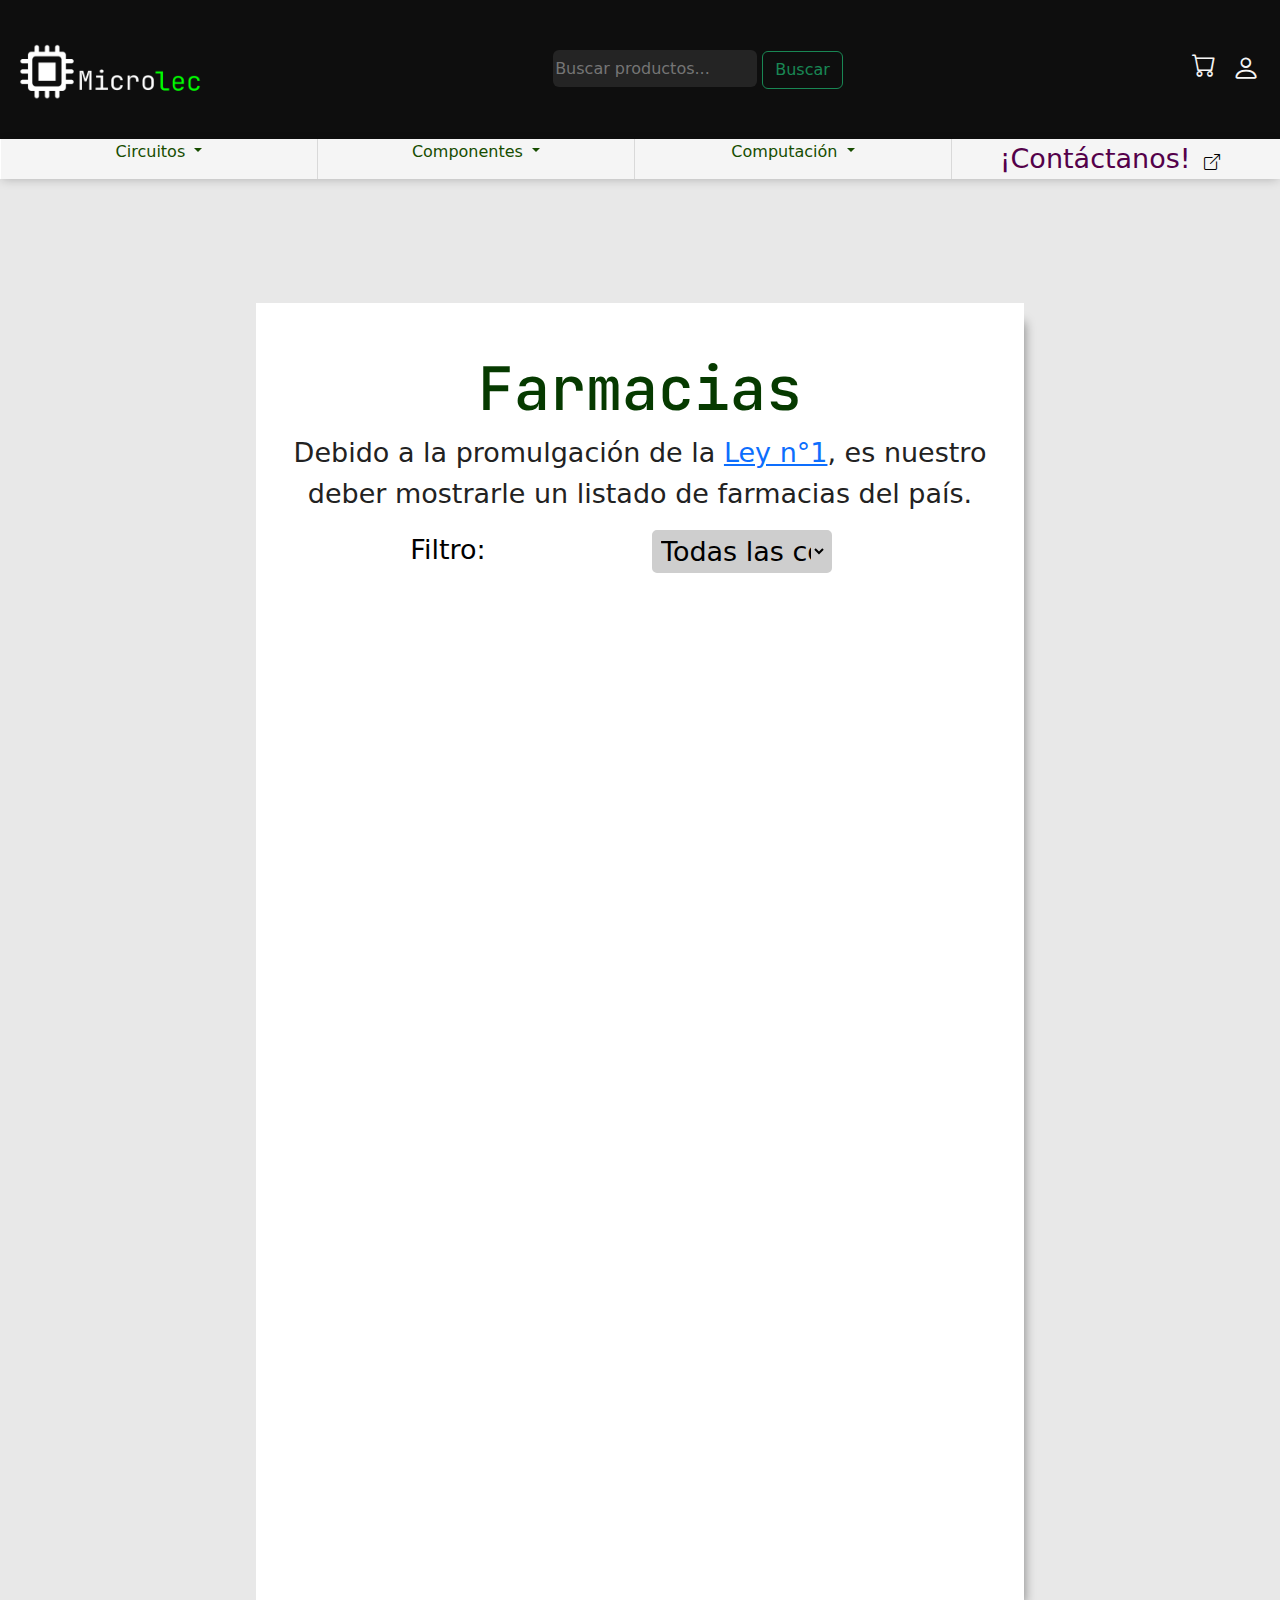
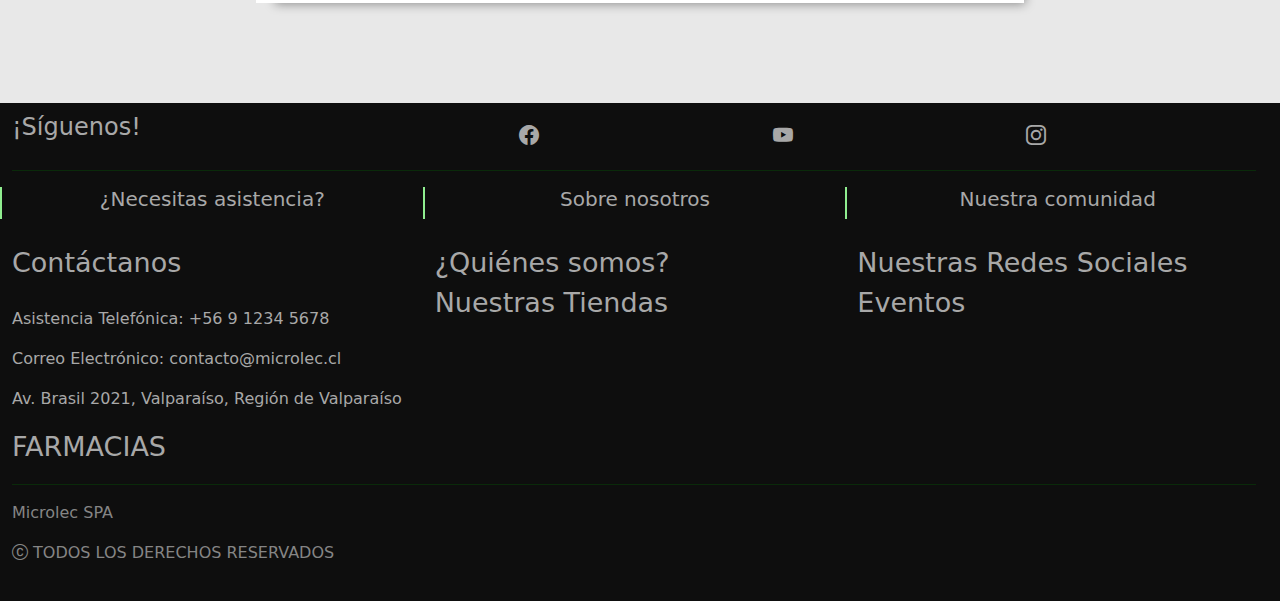
<file: pharmacy.html>
<!DOCTYPE html>
<html lang="es">
<head> <!---Aquí va todo lo que no se va a ver :)--->
    <!--Config-->
    <meta charset="UTF-8">
    <meta name="viewport" content="width=device-width, initial-scale=1">
    <title>Microlec | Farmacias</title>
    <link rel="shortcut icon" href="resources/favicon.ico" type="image/x-icon">
    <!--Exports Internos-->
    <link rel="stylesheet" href="styles/pharmacy.css">
    <link rel="stylesheet" href="styles/navbar-defaults.css">
    <link rel="stylesheet" href="styles/footer-defaults.css">
    <link rel="stylesheet" href="styles/defaults.css">
    <script src="scripts/jquery-3.7.1.min.js.js"></script>
    <script src="scripts/nav_scripts.js"></script>
    <script src="scripts/init-cookie.js"></script>
    <script src="scripts/utils.js"></script>
    <script src="scripts/pharmacy.js"></script>
    <!--Exports Externos-->
    <link href="https://cdn.jsdelivr.net/npm/bootstrap@5.3.3/dist/css/bootstrap.min.css" rel="stylesheet" integrity="sha384-QWTKZyjpPEjISv5WaRU9OFeRpok6YctnYmDr5pNlyT2bRjXh0JMhjY6hW+ALEwIH" crossorigin="anonymous">
    <script src="https://cdn.jsdelivr.net/npm/@popperjs/core@2.11.8/dist/umd/popper.min.js" integrity="sha384-I7E8VVD/ismYTF4hNIPjVp/Zjvgyol6VFvRkX/vR+Vc4jQkC+hVqc2pM8ODewa9r" crossorigin="anonymous"></script>
    <script src="https://cdn.jsdelivr.net/npm/bootstrap@5.3.3/dist/js/bootstrap.min.js" integrity="sha384-0pUGZvbkm6XF6gxjEnlmuGrJXVbNuzT9qBBavbLwCsOGabYfZo0T0to5eqruptLy" crossorigin="anonymous"></script>
    <link rel="stylesheet" href="https://cdn.jsdelivr.net/npm/bootstrap-icons@1.11.3/font/bootstrap-icons.min.css">
    <link rel="preconnect" href="https://fonts.googleapis.com">
    <link rel="preconnect" href="https://fonts.gstatic.com" crossorigin>
    <link href="https://fonts.googleapis.com/css2?family=JetBrains+Mono:ital,wght@0,100..800;1,100..800&display=swap" rel="stylesheet">
</head>
<body>
    <div id="darken-bg" onclick="closeOnClick()"></div>
    <header> <!--Aquí va todo lo de arriba-->
        <nav class="navbar navbar-expand-sm">
            <div class="container-fluid">
                <button id="sidebar-show" type="button" onclick="sManager()">
                    <i class="bi bi-list h2"></i>
                </button>
                <a href="index.html" class="navbar-brand"> <!--Logo-->
                    <img src="resources/brand.png" alt="Microlec" class="d-inline-block text-center img-fluid">
                </a>
                <!---->
                <form class="justify-content-center needs-validation" id="search-form" novalidate>
                    <input type="form-control input-lg" type="search" id="search-form-input" placeholder="Buscar productos..." aria-label="Search" required>
                    <button class="btn btn-outline-success my-2 my-sm-0" type="submit" id="submit-btn__search-form">Buscar</button>
                </form>

                <div id="main-nav-items" class="justify-content-right">
                    <ul class="navbar-nav">
                        <li class="navbar-item" id="cart-item">
                            <span class="icon-container" data-bs-toggle="tooltip" data-bs-placement="bottom" title="Carro">
                                <a href="cart.html" class="nav-link nav-ico">
                                    <i class="bi bi-cart h4 "></i>
                                </a>
                            </span>
                        </li>
                        <li class="navbar-item" id="login-item">
                            <span class="icon-container" data-bs-toggle="tooltip" data-bs-placement="bottom" title="Perfil">
                                <a href="login.html" class="nav-link nav-ico">
                                    <i class="bi bi-person h3"></i>
                                </a>
                            </span>
                        </li>
                    </ul>
                </div>
            </div>
        </nav>
            <div class="container-fluid navbar-sub" id="navbar-items">
                <div class="row">
                    <div class="col-3 text-center border-right border-white subnav-item">
                        <div class="dropdown-center">
                            <button class="btn-block subnav-btn dropdown-toggle" type="button" id="circuitos-dropdown" data-bs-toggle="dropdown" aria-haspopup="true" aria-expanded="false" disabled>
                                Circuitos
                            </button>
                            <div class="dropdown-menu" aria-labelledby="circuitos-dropdown">
                                <ul>
                                    <li><a class="dropdown-item" href="">Elemento 1</a></li>
                                    <li><a class="dropdown-item" href="">Elemento 2</a></li>
                                    <li><a class="dropdown-item" href="">Elemento 3</a></li>
                                    <li><a class="dropdown-item" href="">Elemento 4</a></li>
                                </ul>
                                
                            </div>
                        </div>
                    </div>
                    <div class="col-3 text-center subnav-item">
                        <div class="dropdown-center">
                            <button class="btn-block subnav-btn dropdown-toggle" type="button" id="circuitos-dropdown" data-bs-toggle="dropdown" aria-haspopup="true" aria-expanded="false" disabled>
                                Componentes
                            </button>
                            <div class="dropdown-menu" aria-labelledby="componentes-dropdown">
                                <ul>
                                    <li><a class="dropdown-item" href="">Elemento 1</a></li>
                                    <li><a class="dropdown-item" href="">Elemento 2</a></li>
                                    <li><a class="dropdown-item" href="">Elemento 3</a></li>
                                    <li><a class="dropdown-item" href="">Elemento 4</a></li>
                                </ul>
                                
                            </div>
                        </div>
                    </div>
                    <div class="col-3 text-center subnav-item">
                        <div class="dropdown-center">
                            <button class="btn-block subnav-btn dropdown-toggle" type="button" id="circuitos-dropdown" data-bs-toggle="dropdown" aria-haspopup="true" aria-expanded="false" disabled>
                                Computación
                            </button>
                            <div class="dropdown-menu" aria-labelledby="computacion-dropdown">
                                <ul>
                                    <li><a class="dropdown-item" href="">Elemento 1</a></li>
                                    <li><a class="dropdown-item" href="">Elemento 2</a></li>
                                    <li><a class="dropdown-item" href="">Elemento 3</a></li>
                                    <li><a class="dropdown-item" href="">Elemento 4</a></li>
                                </ul>
                                
                            </div>
                        </div>
                    </div>
                    <div class="col-3 text-center subnav-item" id="contact-form-link">
                        <a href="contact.html" id="contact-btn">¡Contáctanos!&nbsp</a>
                        <i class="bi bi-box-arrow-up-right"></i>
                    </div>
                </div>
            </div>
            <div class="collapse" id="sidebar-list-mobile">
                <ul id="sidebar-items">
                    <li class="sidebar-item sidebar-item-main"><a href="login.html"><i class="bi bi-person h3"></i>&nbspCuenta</a></li>
                    <li class="sidebar-item sidebar-item-main" id="carro-mobile"><a href="cart.html"><i class="bi bi-cart h4"></i>&nbspCarro</a></li>
                    <li><hr class="solid sidebar-sep"></li>
                    <li><h3 class="sidebar-item">Categorías</h3></li>
                    <li class="sidebar-item">
                        <div class="btn-group dropend">
                            <button type="button" class="dropdown-item btn subnav-btn dropdown-toggle" data-bs-toggle="dropdown" aria-expanded="false">
                                Circuitos&nbsp&nbsp&nbsp&nbsp&nbsp&nbsp&nbsp&nbsp
                            </button>
                            <ul class="dropdown-menu">
                                <li><a class="dropdown-item" href="#">Elemento 1</a></li>
                                <li><a class="dropdown-item" href="#">Elemento 2</a></li>
                                <li><a class="dropdown-item" href="#">Elemento 3</a></li>
                                <li><a class="dropdown-item" href="#">Elemento 4</a></li>
                            </ul>
                        </div>
                    </li>
                    <li class="sidebar-item">
                        <div class="btn-group dropend">
                            <button type="button" class="dropdown-item btn subnav-btn dropdown-toggle" data-bs-toggle="dropdown" aria-expanded="false">
                                Componentes
                            </button>
                            <ul class="dropdown-menu">
                                <li><a class="dropdown-item" href="#">Elemento 1</a></li>
                                <li><a class="dropdown-item" href="#">Elemento 2</a></li>
                                <li><a class="dropdown-item" href="#">Elemento 3</a></li>
                                <li><a class="dropdown-item" href="#">Elemento 4</a></li>
                            </ul>
                        </div>
                    </li>
                    <li class="sidebar-item">
                        <div class="btn-group dropend">
                            <button type="button" class="dropdown-item btn subnav-btn dropdown-toggle" data-bs-toggle="dropdown" aria-expanded="false">
                                Computación&nbsp
                            </button>
                            <ul class="dropdown-menu">
                                <li><a class="dropdown-item" href="#">Elemento 1</a></li>
                                <li><a class="dropdown-item" href="#">Elemento 2</a></li>
                                <li><a class="dropdown-item" href="#">Elemento 3</a></li>
                                <li><a class="dropdown-item" href="#">Elemento 4</a></li>
                            </ul>
                        </div>
                    </li>
                    <li><hr class="solid sidebar-sep"></li>
                    <li class="sidebar-item"><a href="contact.html">¡Contáctanos!&nbsp <i class="bi bi-box-arrow-up-right"></i></a>
                    </li>
                </ul>
            </div>
    </header>
    <main>
        <br>
        <div class="container-fluid mx-auto pe-0" id="pharmacy-list-container">
            <div class="row text-center" id="pharmacy-title">
                <h1>Farmacias</h1>
            </div>
            <div class="row text-center" id="pharmacy-desc">
                <p>Debido a la promulgación de la <a href="https://www.bcn.cl/leychile/navegar?idLey=1">Ley n°1</a>, es nuestro deber mostrarle un listado de farmacias del país.</p>
            </div>
            <div class="row text-center" id="list-filters">
                <div class="col">
                    <p>Filtro:</p>
                </div>
                <div class="col d-flex justify-content-start align-items-start">
                    <select name="" id="filter-select">
                        <option value="Todas las comunas" id="all-com" class="filter-option">Todas las comunas</option>
                    </select>
                </div>
            </div>
            <div class="col-12 align-items-center">
                <div class="row align-items-center " id="pharmacy-list">
                </div>
            </div>
        </div>
    </main>
    <footer> 
        <div class="container-fluid" id="footer-container">
            <div class="row" id="smed-row">
                <div class="col fwtext">
                    <h4>¡Síguenos!</h4>
                </div>
                <div class="col">
                    <span></span>
                </div>
                <div class="col rs-ico">
                    <a href="https://www.facebook.com" target="_blank">
                        <i class="bi bi-facebook h5"></i>
                    </a>                        
                </div>
                <div class="col rs-ico">
                    <a href="https://www.youtube.com" target="_blank">
                        <i class="bi bi-youtube h5"></i>
                    </a>
                </div>
                <div class="col rs-ico">
                    <a href="https://www.instagram.com" target="_blank">
                        <i class="bi bi-instagram h5"></i>
                    </a>
                </div>
            </div>
            <div class="row">
                <div class="col">
                    <hr class="footer-sep">
                </div>
            </div>
            <div class="row">
                <div class="col-md footer-title text-center">
                    <h3 id="need-assist-title">¿Necesitas asistencia?</h3>
                </div>
                <div class="col-md footer-title text-center">
                    <h3 id="about-us-title">Sobre nosotros</h3>
                </div>
                <div class="col-md footer-title text-center">
                    <h3 id="our-com-title">Nuestra comunidad</h3>
                </div>
            </div>
            <br>
            <div class="row">
                <div class="col-md footer-choice text-right">
                    <a href="contact.html">Contáctanos</a>
                </div>
                <div class="col-md footer-choice text-right">
                    <a href="">¿Quiénes somos?</a>
                </div>
                <div class="col-md footer-choice text-right">
                    <a href="">Nuestras Redes Sociales</a>
                </div>
            </div>
            <div class="row">
                <div class="col-md footer-choice text-right">
                    <br>
                    <p>Asistencia Telefónica: +56 9 1234 5678</p>
                </div>
                <div class="col-md footer-choice text-right">
                    <a href="">Nuestras Tiendas</a>
                </div>
                <div class="col-md footer-choice text-right">
                    <a href="">Eventos</a>
                </div>
            </div>
            <div class="row">
                <div class="col-md footer-choice text-right">
                    <p>Correo Electrónico: contacto@microlec.cl</p>
                </div>
                <div class="col-md footer-choice text-right">
                    <p></p>
                </div>
                <div class="col-md footer-choice text-right">
                    <p></p>
                </div>
            </div>
            <div class="row">
                <div class="col-md footer-choice text-right">
                    <p>Av. Brasil 2021, Valparaíso, Región de Valparaíso</p>
                </div>
                <div class="col-md footer-choice text-right">
                    <p></p>
                </div>
                <div class="col-md footer-choice text-right">
                    <p></p>
                </div>
            </div>
            <div class="row">
                <div class="col-md footer-choice text-right">
                    <a href="pharmacy.html">FARMACIAS</a>
                </div>
                <div class="col-md footer-choice text-right">
                    <p></p>
                </div>
                <div class="col-md footer-choice text-right">
                    <p></p>
                </div>
            </div>
            <div class="row">
                <div class="col">
                    <hr class="footer-sep">
                </div>
            </div>
            <div class="row">
                <div class="col">
                    <p class="com-info">Microlec SPA</p>
                    <p class="com-info"><i class="bi bi-c-circle"></i> TODOS LOS DERECHOS RESERVADOS</p>
                </div>
            </div>
        </div>
    </footer>
</body>
</html>
</file>
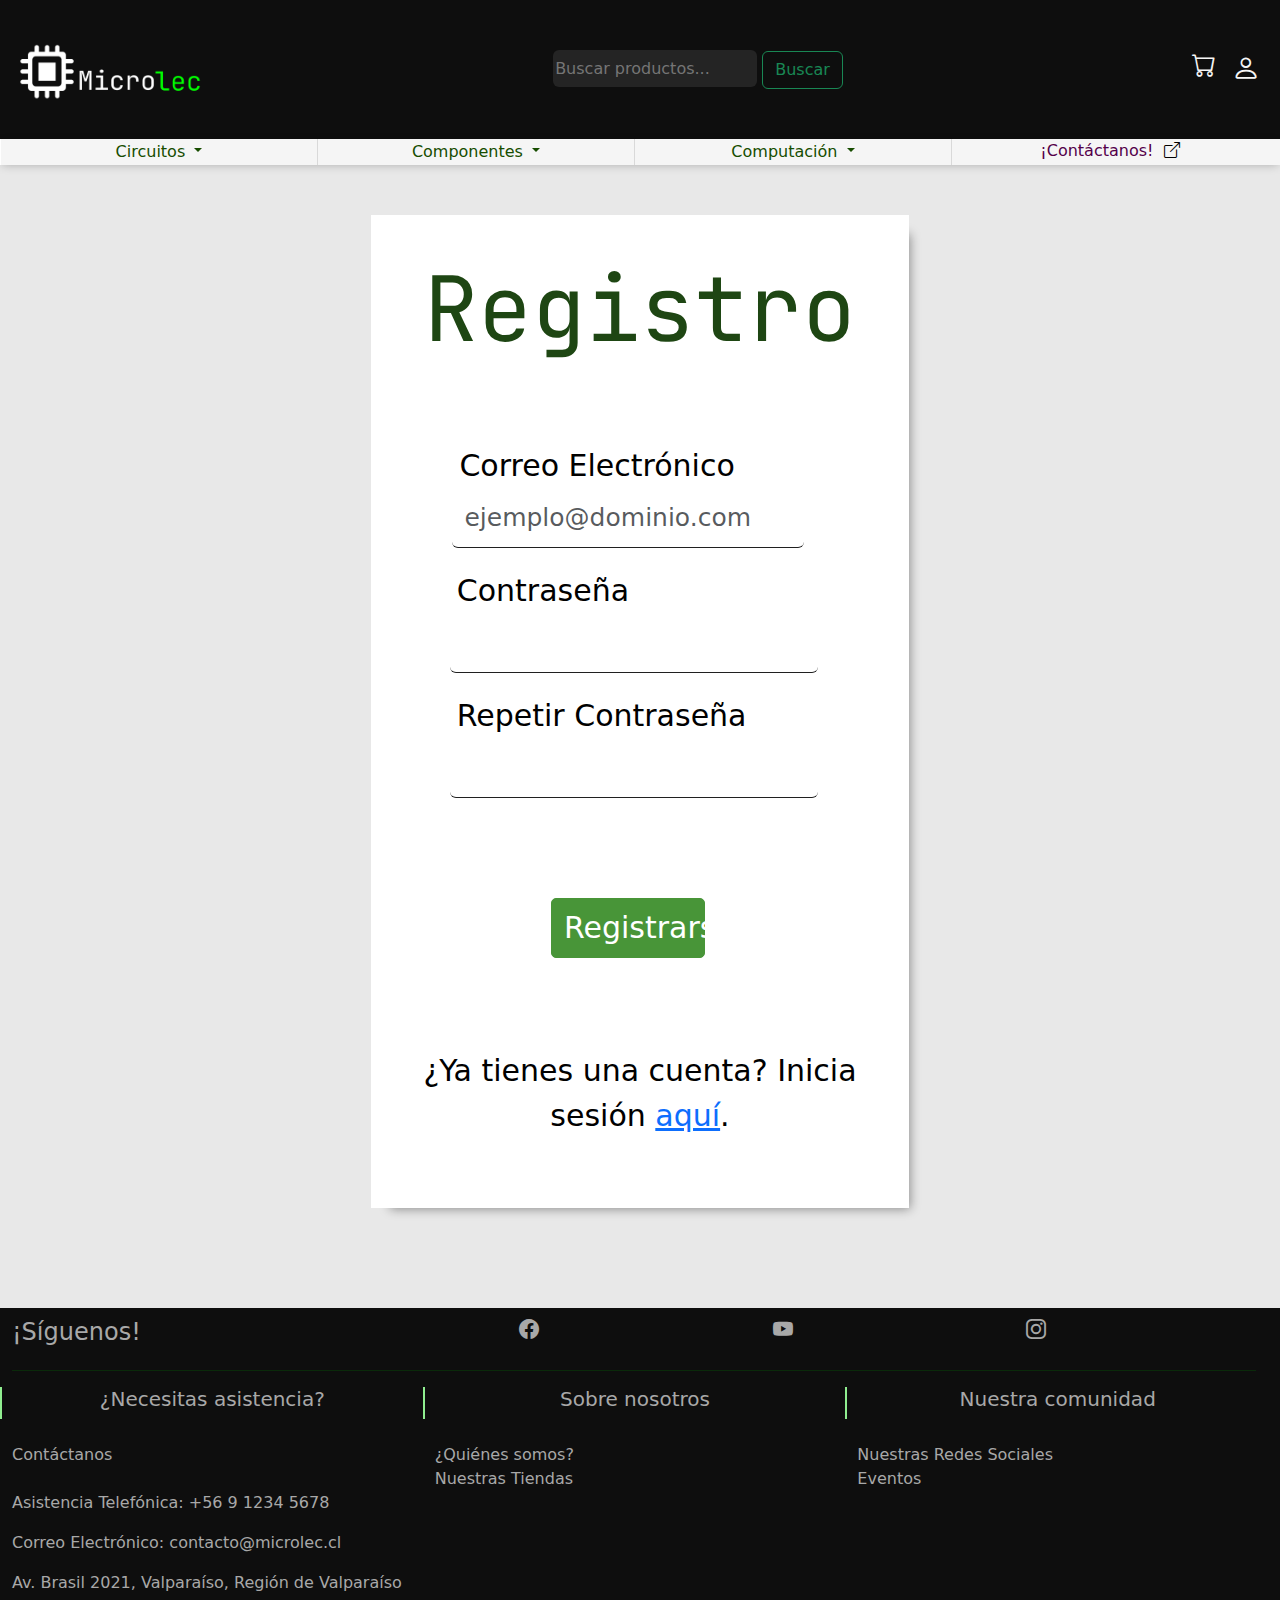
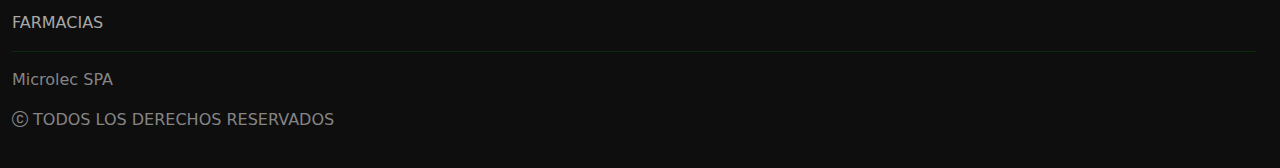
<file: register.html>
<!DOCTYPE html>
<html lang="es">
<head> <!---Aquí va todo lo que no se va a ver :)--->
    <!--Config-->
    <meta charset="UTF-8">
    <meta name="viewport" content="width=device-width, initial-scale=1">
    <title>Microlec | Iniciar Sesión</title>
    <link rel="shortcut icon" href="resources/favicon.ico" type="image/x-icon">
    <!--Exports Internos-->
    <link rel="stylesheet" href="styles/register.css">
    <link rel="stylesheet" href="styles/navbar-defaults.css">
    <link rel="stylesheet" href="styles/footer-defaults.css">
    <link rel="stylesheet" href="styles/defaults.css">
    <script src="scripts/jquery-3.7.1.min.js.js"></script>
    <script src="scripts/nav_scripts.js"></script>
    <script src="scripts/init-cookie.js"></script>
    <script src="scripts/utils.js"></script>
    <script src="scripts/register.js"></script>
    <!--Exports Externos-->
    <link href="https://cdn.jsdelivr.net/npm/bootstrap@5.3.3/dist/css/bootstrap.min.css" rel="stylesheet" integrity="sha384-QWTKZyjpPEjISv5WaRU9OFeRpok6YctnYmDr5pNlyT2bRjXh0JMhjY6hW+ALEwIH" crossorigin="anonymous">
    <script src="https://cdn.jsdelivr.net/npm/@popperjs/core@2.11.8/dist/umd/popper.min.js" integrity="sha384-I7E8VVD/ismYTF4hNIPjVp/Zjvgyol6VFvRkX/vR+Vc4jQkC+hVqc2pM8ODewa9r" crossorigin="anonymous"></script>
    <script src="https://cdn.jsdelivr.net/npm/bootstrap@5.3.3/dist/js/bootstrap.min.js" integrity="sha384-0pUGZvbkm6XF6gxjEnlmuGrJXVbNuzT9qBBavbLwCsOGabYfZo0T0to5eqruptLy" crossorigin="anonymous"></script>
    <link rel="stylesheet" href="https://cdn.jsdelivr.net/npm/bootstrap-icons@1.11.3/font/bootstrap-icons.min.css">
    <link rel="preconnect" href="https://fonts.googleapis.com">
    <link rel="preconnect" href="https://fonts.gstatic.com" crossorigin>
    <link href="https://fonts.googleapis.com/css2?family=JetBrains+Mono:ital,wght@0,100..800;1,100..800&display=swap" rel="stylesheet">
</head>
<body>
    <div id="darken-bg" onclick="closeOnClick()"></div>
    <header> <!--Aquí va todo lo de arriba-->
        <nav class="navbar navbar-expand-sm">
            <div class="container-fluid">
                <button id="sidebar-show" type="button" onclick="sManager()">
                    <i class="bi bi-list h2"></i>
                </button>
                <a href="index.html" class="navbar-brand"> <!--Logo-->
                    <img src="resources/brand.png" alt="Microlec" class="d-inline-block text-center img-fluid">
                </a>
                <!---->
                <form class="justify-content-center needs-validation" id="search-form" novalidate>
                    <input type="form-control input-lg" type="search" id="search-form-input" placeholder="Buscar productos..." aria-label="Search" required>
                    <button class="btn btn-outline-success my-2 my-sm-0" type="submit" id="submit-btn__search-form">Buscar</button>
                </form>

                <div id="main-nav-items" class="justify-content-right">
                    <ul class="navbar-nav">
                        <li class="navbar-item" id="cart-item">
                            <span class="icon-container" data-bs-toggle="tooltip" data-bs-placement="bottom" title="Carro">
                                <a href="cart.html" class="nav-link nav-ico">
                                    <i class="bi bi-cart h4"></i>
                                </a>
                            </span>
                        </li>
                        <li class="navbar-item" id="login-item">
                            <span class="icon-container" data-bs-toggle="tooltip" data-bs-placement="bottom" title="Perfil">
                                <a href="#" class="nav-link nav-ico">
                                    <i class="bi bi-person h3"></i>
                                </a>
                            </span>
                        </li>
                    </ul>
                </div>
            </div>
        </nav>
            <div class="container-fluid navbar-sub" id="navbar-items">
                <div class="row">
                    <div class="col-3 text-center border-right border-white subnav-item">
                        <div class="dropdown-center">
                            <button class="btn-block subnav-btn dropdown-toggle" type="button" id="circuitos-dropdown" data-bs-toggle="dropdown" aria-haspopup="true" aria-expanded="false" disabled>
                                Circuitos
                            </button>
                            <div class="dropdown-menu" aria-labelledby="circuitos-dropdown">
                                <ul>
                                    <li><a class="dropdown-item" href="">Elemento 1</a></li>
                                    <li><a class="dropdown-item" href="">Elemento 2</a></li>
                                    <li><a class="dropdown-item" href="">Elemento 3</a></li>
                                    <li><a class="dropdown-item" href="">Elemento 4</a></li>
                                </ul>
                                
                            </div>
                        </div>
                    </div>
                    <div class="col-3 text-center subnav-item">
                        <div class="dropdown-center">
                            <button class="btn-block subnav-btn dropdown-toggle" type="button" id="circuitos-dropdown" data-bs-toggle="dropdown" aria-haspopup="true" aria-expanded="false" disabled>
                                Componentes
                            </button>
                            <div class="dropdown-menu" aria-labelledby="componentes-dropdown">
                                <ul>
                                    <li><a class="dropdown-item" href="">Elemento 1</a></li>
                                    <li><a class="dropdown-item" href="">Elemento 2</a></li>
                                    <li><a class="dropdown-item" href="">Elemento 3</a></li>
                                    <li><a class="dropdown-item" href="">Elemento 4</a></li>
                                </ul>
                                
                            </div>
                        </div>
                    </div>
                    <div class="col-3 text-center subnav-item">
                        <div class="dropdown-center">
                            <button class="btn-block subnav-btn dropdown-toggle" type="button" id="circuitos-dropdown" data-bs-toggle="dropdown" aria-haspopup="true" aria-expanded="false" disabled>
                                Computación
                            </button>
                            <div class="dropdown-menu" aria-labelledby="computacion-dropdown">
                                <ul>
                                    <li><a class="dropdown-item" href="">Elemento 1</a></li>
                                    <li><a class="dropdown-item" href="">Elemento 2</a></li>
                                    <li><a class="dropdown-item" href="">Elemento 3</a></li>
                                    <li><a class="dropdown-item" href="">Elemento 4</a></li>
                                </ul>
                                
                            </div>
                        </div>
                    </div>
                    <div class="col-3 text-center subnav-item" id="contact-form-link">
                        <a href="contact.html" id="contact-btn">¡Contáctanos!&nbsp</a>
                        <i class="bi bi-box-arrow-up-right"></i>
                    </div>
                </div>
            </div>
            <div class="collapse" id="sidebar-list-mobile">
                <ul id="sidebar-items">
                    <li class="sidebar-item sidebar-item-main"><a href="#"><i class="bi bi-person h3"></i>&nbspCuenta</a></li>
                    <li class="sidebar-item sidebar-item-main" id="carro-mobile"><a href="cart.html"><i class="bi bi-cart h4"></i>&nbspCarro</a></li>
                    <li><hr class="solid sidebar-sep"></li>
                    <li><h3 class="sidebar-item">Categorías</h3></li>
                    <li class="sidebar-item">
                        <div class="btn-group dropend">
                            <button type="button" class="dropdown-item btn subnav-btn dropdown-toggle" data-bs-toggle="dropdown" aria-expanded="false">
                                Circuitos&nbsp&nbsp&nbsp&nbsp&nbsp&nbsp&nbsp&nbsp
                            </button>
                            <ul class="dropdown-menu">
                                <li><a class="dropdown-item" href="#">Elemento 1</a></li>
                                <li><a class="dropdown-item" href="#">Elemento 2</a></li>
                                <li><a class="dropdown-item" href="#">Elemento 3</a></li>
                                <li><a class="dropdown-item" href="#">Elemento 4</a></li>
                            </ul>
                        </div>
                    </li>
                    <li class="sidebar-item">
                        <div class="btn-group dropend">
                            <button type="button" class="dropdown-item btn subnav-btn dropdown-toggle" data-bs-toggle="dropdown" aria-expanded="false">
                                Componentes
                            </button>
                            <ul class="dropdown-menu">
                                <li><a class="dropdown-item" href="#">Elemento 1</a></li>
                                <li><a class="dropdown-item" href="#">Elemento 2</a></li>
                                <li><a class="dropdown-item" href="#">Elemento 3</a></li>
                                <li><a class="dropdown-item" href="#">Elemento 4</a></li>
                            </ul>
                        </div>
                    </li>
                    <li class="sidebar-item">
                        <div class="btn-group dropend">
                            <button type="button" class="dropdown-item btn subnav-btn dropdown-toggle" data-bs-toggle="dropdown" aria-expanded="false">
                                Computación&nbsp
                            </button>
                            <ul class="dropdown-menu">
                                <li><a class="dropdown-item" href="#">Elemento 1</a></li>
                                <li><a class="dropdown-item" href="#">Elemento 2</a></li>
                                <li><a class="dropdown-item" href="#">Elemento 3</a></li>
                                <li><a class="dropdown-item" href="#">Elemento 4</a></li>
                            </ul>
                        </div>
                    </li>
                    <li><hr class="solid sidebar-sep"></li>
                    <li class="sidebar-item"><a href="contact.html">¡Contáctanos!&nbsp <i class="bi bi-box-arrow-up-right"></i></a>
                    </li>
                </ul>
            </div>
    </header>
    <main>
        <div class="container-fluid mx-auto pe-0" id="login-form-container">
            <div class="row text-center">
                <h1 id="login-title">Registro</h1>
            </div>
            <div class="row">
                <form id="login-form">
                    <div class="form-group row justify-content-center">
                        <div class="row justify-content-center">
                            <label for="email-input" id="email-input-label">Correo Electrónico</label>
                            <input type="text" placeholder="ejemplo@dominio.com" id="email-input" class="form-control">
                        </div>
                        <div class="row justify-content-center">
                            <div class="col-1">
                                <label for="email-input" id="email-emsg" class="error-msg">Por favor, ingrese un email.</label>
                            </div>
                            <div class="col-1">
                                <label for="email-input" id="weird-email" class="error-msg">Email inválido.</label>
                            </div>
                        </div>
                    </div>
                    <div class="form-group row justify-content-center">
                        <label for="password-input" id="password-input-label"> Contraseña</label>
                        <input type="password" id="password-input" class="form-control">
                    </div>
                    <div class="row justify-content-center text-center">
                        <label for="password-input" class="error-msg" id="password-emsg">Por favor, ingrese su contraseña.</label>
                    </div>
                    <div class="form-group row justify-content-center">
                        <label for="repeat-password-input" id="repeat-password-input-label">Repetir Contraseña</label>
                        <input type="password" id="repeat-password-input" class="form-control">
                    </div>
                    <div class="row justify-content-center text-center">
                        <label for="repeat-password-input" class="error-msg" id="repeat-password-emsg">Las contraseñas deben coincidir.</label>
                    </div>
                </form>
                    <div class="form-group row justify-content-center">
                        <button type="submit" id="login-submit">Registrarse</button>
                    </div>
            </div>
            <div class="row text-center">
                <p id="no-acc">¿Ya tienes una cuenta? Inicia sesión <a href="login.html">aquí</a>.</p>
            </div>
        </div>
    </main>
    <footer> 
        <div class="container-fluid" id="footer-container">
            <div class="row" id="smed-row">
                <div class="col fwtext">
                    <h4>¡Síguenos!</h4>
                </div>
                <div class="col">
                    <span></span>
                </div>
                <div class="col rs-ico">
                    <a href="https://www.facebook.com" target="_blank">
                        <i class="bi bi-facebook h5"></i>
                    </a>                        
                </div>
                <div class="col rs-ico">
                    <a href="https://www.youtube.com" target="_blank">
                        <i class="bi bi-youtube h5"></i>
                    </a>
                </div>
                <div class="col rs-ico">
                    <a href="https://www.instagram.com" target="_blank">
                        <i class="bi bi-instagram h5"></i>
                    </a>
                </div>
            </div>
            <div class="row">
                <div class="col">
                    <hr class="footer-sep">
                </div>
            </div>
            <div class="row">
                <div class="col-md footer-title text-center">
                    <h3 id="need-assist-title">¿Necesitas asistencia?</h3>
                </div>
                <div class="col-md footer-title text-center">
                    <h3 id="about-us-title">Sobre nosotros</h3>
                </div>
                <div class="col-md footer-title text-center">
                    <h3 id="our-com-title">Nuestra comunidad</h3>
                </div>
            </div>
            <br>
            <div class="row">
                <div class="col-md footer-choice text-right">
                    <a href="contact.html">Contáctanos</a>
                </div>
                <div class="col-md footer-choice text-right">
                    <a href="">¿Quiénes somos?</a>
                </div>
                <div class="col-md footer-choice text-right">
                    <a href="">Nuestras Redes Sociales</a>
                </div>
            </div>
            <div class="row">
                <div class="col-md footer-choice text-right">
                    <br>
                    <p>Asistencia Telefónica: +56 9 1234 5678</p>
                </div>
                <div class="col-md footer-choice text-right">
                    <a href="">Nuestras Tiendas</a>
                </div>
                <div class="col-md footer-choice text-right">
                    <a href="">Eventos</a>
                </div>
            </div>
            <div class="row">
                <div class="col-md footer-choice text-right">
                    <p>Correo Electrónico: contacto@microlec.cl</p>
                </div>
                <div class="col-md footer-choice text-right">
                    <p></p>
                </div>
                <div class="col-md footer-choice text-right">
                    <p></p>
                </div>
            </div>
            <div class="row">
                <div class="col-md footer-choice text-right">
                    <p>Av. Brasil 2021, Valparaíso, Región de Valparaíso</p>
                </div>
                <div class="col-md footer-choice text-right">
                    <p></p>
                </div>
                <div class="col-md footer-choice text-right">
                    <p></p>
                </div>
            </div>
            <div class="row">
                <div class="col-md footer-choice text-right">
                    <a href="pharmacy.html">FARMACIAS</a>
                </div>
                <div class="col-md footer-choice text-right">
                    <p></p>
                </div>
                <div class="col-md footer-choice text-right">
                    <p></p>
                </div>
            </div>
            <div class="row">
                <div class="col">
                    <hr class="footer-sep">
                </div>
            </div>
            <div class="row">
                <div class="col">
                    <p class="com-info">Microlec SPA</p>
                    <p class="com-info"><i class="bi bi-c-circle"></i> TODOS LOS DERECHOS RESERVADOS</p>
                </div>
            </div>
        </div>
    </footer>
</body>
</html>
</file>
<file: styles/cart.css>
* {
    overflow-anchor: none !important;
    scroll-snap-stop: normal !important;
    overscroll-behavior: unset !important;
    scroll-behavior: unset !important;
}

.container, header, footer, .container-fluid, body, div, span, section {
    overflow-anchor: none !important;
    scroll-snap-stop: normal !important;
    overscroll-behavior: unset !important;
    scroll-behavior: unset !important;
}

#cart-container {
    background-color: white;
    margin-top: 100px;
    max-width: 94%;
}

#cart-title {
    margin-top: 30px;
    margin-left: 10px;
    font-family: "JetBrains Mono", monospace;
    font-size: 50px;
    color: rgb(0, 117, 0);
}

#cart-prodq {
    margin-top: 45px;
    font-size: 15px;
    font-family: "Ubuntu", sans-serif;
    font-weight: 500;
    font-style: normal;
}

#product-list {
    max-width: calc(94%/2);
    background-color: rgb(242, 242, 242);
    border-left: 20px solid white;
    box-shadow: 10px 10px 5px 0px rgba(0,0,0,0.10);
}


#product-summary {
    max-width: calc(94%/2);
    border-left: 60px solid white;
    border-right: 20px solid white;
    background-color: rgb(242, 242, 242);
    border-bottom: 50px solid white;
    max-height: 50%;
    box-shadow: 10px 10px 5px 0px rgba(0,0,0,0.10);
}

#title-col {
    border-bottom: 1px solid rgb(235, 235, 235);
}


#summary-title {
    margin-left: 20px;
    margin-top: 5%;
    font-size: 30px;
    font-family: "Ubuntu", sans-serif;
    font-weight: 500;
    font-style: normal;
    color: rgb(0, 117, 0);
}

#summary-sep {
    color: rgb(163, 163, 163);
}

#product-qtitle, #discount-title, #tproduct-title, #tship-title{
    margin-left: 20px;
    font-size: 20px;
    font-family: "Ubuntu", sans-serif;
    font-weight: 500;
    font-style: normal;
    color: rgb(103, 63, 141);
}

#product-qvalue, #discount-value, #tproduct-value, #tship-value {
    font-size: 20px;
    font-family: "Ubuntu", sans-serif;
    font-weight: 400;
    font-style: normal;
    color: rgb(49, 49, 49);
}

#promocode-send {
    background-color: none;
    color: rgb(63, 185, 63);
    border: 1px solid rgb(63, 185, 63);
    border-radius: 4px;
    width: 50%;
    margin-top: 10%;
    transition: 0.3s;
    margin-left: 20px;
}

#promocode-send:hover {
    background-color: rgb(63, 185, 63);
    color: white;
    
}

#promocode-input {
    background-color: rgb(216, 216, 216);
    border: 1px solid rgb(216, 216, 216);
    border-radius: 5px;
    margin-left: 20px;
}


#promocode-form {
    margin-top: 2%;
}

#proceed-btn {
    margin-left: 7%;
    margin-top: 50px;
    max-width: 90%;
    height: 50px;
    background-color: rgb(63, 185, 63);
    color: white;
    border: 1px solid rgb(63, 185, 63);
    border-radius: 4px;
    transition: 0.3s;
}

#proceed-btn:hover {
    background-color: rgb(51, 143, 51);
    border-color: rgb(51, 143, 51)
}

#proceed-btn:active {
    background-color: rgb(63, 185, 63);
    border-color: rgb(63, 185, 63);
}


/*PRODUCTOS*/

#no-items h2 {
    color: rgb(41, 41, 41);
}

#product-list {
    background-color: rgb(255, 255, 255);
    margin-right: 10px;
}

.product-item {
    margin-bottom: 50px;
    background-color: rgb(255, 255, 255);
    transition: 0.3s;
}

.product-item-image {
    margin-left: -12px;
    max-height: 141px;
    width: auto;
}

.product-item-brand {
    font-size: 25px;
    color: rgb(1, 58, 2);
}

.product-item-name {
    max-width: 50% !important;
}

.product-item-delete {
    text-decoration: underline;
    color:rgb(0, 159, 0);
}

.product-item-delete:active {
    color: rgb(0, 79, 0);
}

.product-quantity-select{
    border: none;
    background-color: rgb(241, 240, 240);
    color: rgb(53, 53, 53);
    font-size: 20px;
}

.product-quantity-select:focus {
    outline: none;
}

.product-price {
    text-align: right;
}

/*Más productos*/

#more-products-container {
    margin-top: 60px;
    max-width: 94%;
}

#more-products-title {
    color: rgb(0, 78, 0);
    font-family: "JetBrains Mono", monospace;
    font-size: 30px;
    text-align: center;
}

.product-more {
    background-color: white;
    outline: 5px solid rgb(232, 232, 232);
}

.product-more img {
    width: 8vw;
    height: auto;
}

.more-products-brand {
    font-size: 25px;
    color: rgb(1, 58, 2);
}

.more-products-name {
    color: rgb(30, 30, 30);
    margin-bottom: 100px;
}

.more-products-price {
    font-size: 20px;
}


/*Botón lindo*/
.cart-button {
    position: relative;
    padding: 10px;
	width: 150px;
	height: 60px;
	border: 0;
	border-radius: 10px;
	background-color: #48c158;
	outline: none;
	cursor: pointer;
	color: #fff;
	transition: .3s ease-in-out;
	overflow: hidden;
    bottom: 15px;
    overflow-anchor: none;
}

.cart-button:hover {
	background-color: #278334;
}

.cart-button:active {
	transform: scale(.95);
}

.cart-button .bi-cart-fill {
	position: absolute;
    z-index: 3;
	top: 50%;
	left: 60%;
	transform: translate(67px,-50%);
    font-size: 2.5em;
}

.cart-button .bi-box-seam-fill {
	position: absolute;
    z-index: 3;
	top: -20%; /*39%*/
	left: 50%;
	transform: translate(-50%,-50%);
    font-size: 1.4em;
}

.cart-button span {
    display: absolute;
    z-index: 3;
    left: 50%;
    transform: translate(-50%,-50%);
}

.cart-button span.add-to-cart {
    font-size: 18px;
    position: absolute;
    opacity: 1;
}

.cart-button span.added-to-cart {
    font-size: 18px;
    position: absolute;
    opacity: 0;
}

.cart-button.clicked .bi-cart-fill {
    animation: cart 1.7s ease-in-out forwards;
}

.cart-button.clicked .bi-box-seam-fill {
    animation: box 1.68s ease-in-out forwards;
}

.cart-button.clicked span.add-to-cart {
    animation: add 1.7s ease-in-out forwards;
}

.cart-button.clicked span.added-to-cart {
    animation: added 1.7s ease-in-out forwards;
}

@keyframes box {
    0%, 40% {
        top: -20%;
    }
    60%{
        top: 39%;
        left: 50%;
    }
    100% {
        top: 39%;
        left: 112%;
    }
}

@keyframes cart {
    0%, 40% {
        left: -100%;
    }
    40%, 60% {
        left: -9%;
    }
    100% {
        left: 60%;
    }
}

@keyframes add {
    0% {
        opacity: 1;
    }
    20%, 100% {
        opacity: 0;
    }
}

@keyframes added {
    0%, 80%{
        opacity: 0;
    }
    100%{
        opacity: 1;
    }
}

.clicked {
    cursor: default !important;
}
.clicked:active {
    transform: none !important;
}
.clicked:hover {
    background-color: #48c158;
}


.exists {
    cursor: default !important;
}

.exists:active {
    transform: none !important;
}

.exists:hover {
    background-color: #48c158;
}

.exists span.add-to-cart{
    display: none !important;
}

.exists span.added-to-cart{
    opacity: 1;
}

#cancel-btn, #confirm-btn {
    font-size: 30px;
}
.modal-dialog {
    margin-right: 40vw !important;
}

.modal-title {
    font-size: 60px;
}

.modal-body {
    font-size: 30px;
}
</file>
<file: styles/navbar-defaults.css>
* {
    margin-right: 0px !important;
} /*¯\_(ツ)_/¯*/

.navbar-brand img {
    max-width: 200px;
    height: auto;
}

.navbar {
    background-color: #0e0e0e;
    margin-bottom: 0;
}

.navbar-sub {
    background-color: whitesmoke;
    color: black;
}

.nav-ico i{
    color: whitesmoke;
}

.nav-ico:hover i{
    color: #67ff59;
}

#search-form-input {
    border-radius: 6px;
    background-color: #242424;
    color: rgb(237, 237, 237);
    outline: none;
    border: none;
    height: 37px;
}

.dropdown-center:hover .dropdown-menu {
    display: block;
    margin-top: 0;
}

.dropdown-menu {
    background-color: whitesmoke !important;
    width: 100% !important;
}

.subnav-btn {
    background-color: whitesmoke !important;
    border: none !important;
    color: rgb(23, 77, 0) !important;
}


.dropdown-center:hover .subnav-btn .dropdown-center {
    background-color: #1c1c1c !important;
}

.dropdown-menu a {
    display: block;
    text-decoration: none;
    color: black;
    height: 100%;
    padding-top: 10px;
    padding-bottom: 10px;
    margin-left: 0;
    text-align: center;
}

.dropdown-menu ul {
    padding: 0;
    margin: 0;
    list-style-type: none;
}

.dropdown-menu a:hover {
    /*PONER BORDER BOTTOM*/
    background-color: rgb(216, 216, 216);
    color: rgb(23, 77, 0);
}

.subnav-item:hover {
    /*PONER BORDER BOTTOM*/
    background-color: rgb(216, 216, 216);
}

.subnav-item:hover .subnav-btn {
    background-color: rgb(216, 216, 216) !important;
    color: rgb(22, 119, 0) !important;
}

.subnav-item {
    border-left: 1px solid #d9d9d9;
}

#navbar-items {
    box-shadow: 0px 2px 10px -2px rgba(0,0,0,0.25);
    z-index: 10;
    position: relative;
}

#contact-btn {
    text-decoration: none;
    color: #54004a;
    cursor: pointer;
}

#contact-form-link {
    cursor: pointer;
}

#sidebar-show {
    background-color: transparent;
    outline: none;
    border: none;
    padding: 10px 20px 10px 20px;
    z-index: 101;
}

#sidebar-show i {
    display: block;
    color: white;
    size: 100px;
}


#sidebar-show:active {
    background-color: #242424;
}

#sidebar-list-mobile {
    box-sizing: content-box;
    position: fixed;
    height: 100vh;
    width: 0;
    display: none;
    margin: 0;
    background-color: #0e0e0e;
    z-index: 101;
}

#sidebar-list-mobile a{
    color: whitesmoke;
    text-decoration: none;
}

#sidebar-items {
    list-style-type: none;
    margin: 1em 0 0 1em;
    padding: 0;
    display: none;
}

#sidebar-items ul {
    margin: 0;
    padding: 0;
}


#sidebar-items li:active{
    background-color: #242424;
}

.sidebar-sep {
    color: whitesmoke;
    box-sizing: content-box;
    margin-left: -13px;
    padding: 0;
}


.sidebar-item:active i{
    color: rgb(190, 190, 190);
}

.sidebar-item {
    margin-bottom: 10px;
    color: whitesmoke;
}

.dropdown-sidebar {
    margin-top: 10px;
}

#darken-bg {
    display: none;
    background: black;
    opacity: 0.5;
    position: fixed;
    top: 0;
    left: 0;
    width: 100%;
    height: 100%;
    z-index: 100;
}


@media (min-width: 576px) {
    #sidebar-show {
        display: none;
    }
}


/*NO TOCAR - Mobile*/
@media (max-width: 576px) {
    .navbar-brand img {
        display: inline-block;
        position:relative;
        right: 25vw;
        max-width: 160px;
        height: auto;
    }

    #navbar-items {
        display: none;
    }

    .nav-ico i{
        display: none;
    }
    
    #sidebar-list-mobile {
        display: block;
    }

    #search-form {
        margin-left: 10vw;
    }
}



@media (min-width: 1400px) {
    .navbar-brand img {
        max-width: 500px;
        height: auto;
    }
}

@media (min-width: 2000px){
    .navbar-brand img {
        max-width: 900px;
        height: 200px;
    }
    #search-form input{
        width: 900px;
        height: 70px;
        font-size: 30px;
    }
    #search-form button {
        width: 200px;
        height: 70px;
        bottom: 10px;
        font-size: 30px;
    }
    #cart-item i {
        font-size: 55px;
    }
    #login-item i {
        font-size: 60px;
    }
    .subnav-item button {
        font-size: 40px;
    }
    #contact-btn {
        font-size: 30px;
    }
    .subnav-item i{
        font-size: 20px;
    }
    .subnav-btn{
        font-size: 30px !important;
    }
    #search-form-input {
        font-size: 40px;
    }
    .dropdown-menu {
        width: 100% !important;
        height: auto !important;
    }
    .dropdown-item {
        font-size: 20px;
    }
}
</file>
<file: styles/footer-defaults.css>
#footer-container {
    display: block;
    position: absolute;
    background-color: #0e0e0e;
    padding-bottom: 20px;
}

.fwtext {
    color: rgb(168, 168, 168);
}

.rs-ico i {
    color: rgb(168, 168, 168);
}

.rs-ico i:hover {
    color: rgb(112, 221, 112);
}

.footer-sep {
    color: green;
}

.com-info {
    color: rgb(133, 133, 133);
}

.footer-title h3 {
    font-size: 20px;
    color: rgb(168, 168, 168);
}

.footer-title {
    border-left: 2px solid lightgreen;
}

#need-assist-title h3 {
    border-left: 0px solid lightblue !important;
}

.footer-choice a, .footer-choice p{
    text-decoration: none;
    color: rgb(168, 168, 168);
}

.footer-choice a:hover {
    color: rgb(112, 221, 112);
}

#smed-row {
    margin-top: 10px;
}

footer, main::after {
    height: 160px;
}

@media (max-width: 576px) {
    #footer-container{
        display: block;
    }
}

@media (min-width: 3000px){
    .fwtext h4{
        font-size: 50px;
    }

    .rs-ico i{
        font-size: 30px;
    }

    .com-info{
        font-size: 20px;
    }

    .footer-title h3 {
        font-size: 40px;
        color: rgb(168, 168, 168);
    }
    
    .footer-choice a, .footer-choice p{
        font-size: 20px;
    }
}
</file>
<file: styles/defaults.css>
main {
    background-color: rgb(232, 232, 232);
    overflow-y: hidden;
    overflow-x: hidden;
    color: black;
    margin-bottom: -160px;
}

main::after {
    content: "";
    display: block;
}
</file>
<file: styles/contact.css>
main {
    padding-bottom: 161px;
}

.names-data {
    width: 400px !important;
}

#commentid {
    resize: none;
}

#contact-title {
    margin-top: 50px;
    font-family: "JetBrains Mono", monospace;
    font-size: 30px;
    color: rgb(6, 58, 0);
}

#contact-sub {
    font-size: 20px;
    margin-bottom: 100px;
    color: rgb(42, 42, 42);
}

#contact-form-container {
    background-color: white;
    box-shadow: 10px 10px 10px -9px rgba(0,0,0,0.40);
}

#contact-image {
    max-height: 500px;
    width: auto;
    padding-top: 10px;
    padding-bottom: 10px;
}

#lname-name-group input, #email-group input {
    background-color: rgb(236, 236, 236);
    border: 1px solid rgb(236, 236, 236);
    width: 102%;
}

#lname-name-group {
    margin-right: 20px;
}

#contact-form-container {
    width: 60%;
}

#contact-form {
    margin-top: 25%;
}

#comment-group textarea {
    background-color: rgb(236, 236, 236);
    border: 1px solid rgb(236, 236, 236);
    height: 100px;
}

#submit-btn {
    background-color: white;
    color: rgb(63, 185, 63);
    border: 1px solid rgb(63, 185, 63);
    border-radius: 4px;
    width: 100%;
    margin-top: 10%;
    transition: 0.3s;
}

#submit-btn:hover {
    background-color: rgb(63, 185, 63);
    color: white;
}

.form-group {
    position: relative !important;
}
.error-msg {
    font-size: 20px;
    color: rgb(192, 56, 56);
    opacity: 0;
}

@media (min-width: 2000px){
    #contact-image {
        max-height: 1200px;
        width: auto;
    }
    #contact-title {
        font-size: 60px;
    }
    #contact-sub {
        font-size: 35px;
        margin-left: 30%;
    }
    #contact-image {
        max-height: 930px;
        width: auto;
    }
    #contact-form-container {
        width: 100%;
    }
    
    #lname-name-group input {
        font-size: 30px;
    }

    #email-group input {
        font-size: 30px;
    }
    
    #comment-group textarea {
        font-size: 30px;
        height: 200px !important;
    }

    #submit-btn {
        font-size: 30px;
    }
    
    #warn-msg {
        font-size: 24px;
    }
    .error-label {
        font-size: 20px;
    }
    .invalid-feedback {
        font-size: 25px !important;
    }
    #cancel-btn, #confirm-btn {
        font-size: 30px;
    }
    .modal-dialog {
        margin-right: 40vw !important;
    }
    
    .modal-title {
        font-size: 60px;
    }
    
    .modal-body {
        font-size: 30px;
    }
}
</file>
<file: styles/login.css>
#login-form-container {
    margin-top: 50px;
    margin-bottom: 60px;
    background-color: white;
    box-shadow: 10px 10px 10px -9px rgba(0,0,0,0.40);
    max-width: 42%;
    min-width: 10%;
    margin-bottom: 100px;
    padding-bottom: 50px;
}

#login-title {
    font-size: 90px;
    margin-top: 40px;
    margin-bottom: 80px;
    font-family: "Jetbrains mono", sans-serif;
    font-optical-sizing: auto;
    font-weight: 400;
    font-style: normal;
    color: rgb(30, 70, 19);
}

#email-input, #password-input {
    width: 70%;
    height: 60px;
    font-size: 25px;
    border: none;
    background-color: rgb(255, 255, 255);
    border-bottom: 1px solid rgb(32, 32, 32);
}

#email-input:focus, #password-input:focus {
    outline: none;
}

.error-msg {
    color: red;
    position: absolute;
    opacity: 0;
}

#forgot-password {
    margin-bottom: 40px;
    margin-top: 20px;
}

#email-input-label, #password-input-label {
    margin-left: 28%;
    font-size: 30px;
}

#password-input-label {
    margin-top: 20px;
}

#forgot-password {
    margin-left: 14%;
    font-size: 30px;
    margin-bottom: 200px;
}

#login-submit {
    width: 30%;
    height: 60px;
    border: 1px solid rgb(72, 149, 56);
    background-color: rgb(72, 149, 56);
    border-radius: 5px;
    color: white;
    transition: 0.4s;
    font-size: 30px;
}

#login-submit:hover {
    background-color: rgb(59, 97, 52);
    border: 1px solid rgb(59, 97, 52);
}

#login-submit:active {
    background-color: rgb(108, 186, 92);
    border: 1px solid rgb(108, 186, 92);
}

#no-acc {
    margin-top: 40px;
    font-size: 30px;
    margin-bottom: 100px;
}
</file>
<file: styles/pharmacy.css>
#pharmacy-list-container {
    background-color: white;
    box-shadow: 10px 10px 10px -9px rgba(0,0,0,0.40);
    margin-top: 100px;
    max-width: 60%;
    min-width: 60%;
    min-height: 1300px;
    margin-bottom: 100px;
    padding-bottom: 50px;
}

#pharmacy-title h1{
    margin-top: 50px;
    font-family: "JetBrains Mono", monospace;
    font-size: 60px;
    color: rgb(6, 58, 0);
}

#pharmacy-desc p, a{
    font-size: 27px;
    color: rgb(34, 34, 34);
}

#pharmacy-list {
    background-color: rgb(238, 238, 238);
    overflow-y: scroll;
    max-height: 1050px;
}

.pharmacy-image {
    max-width: 185px;
}

#filter-select {
    background-color: rgb(206, 206, 206);
    border: 5px solid rgb(206, 206, 206);
    border-radius: 5px;
    width: 50%;
}

#list-filters {
    font-size: 27px;
}



/*LISTA*/

.pharmacy-item {
    background-color: rgb(238, 238, 238);
    border: 4px solid white;
    border-bottom: 6px solid white;
}

.pharmacy-name {
    margin-bottom: 90px;
    font-size: 40px;
    color: rgb(37, 37, 37);
}

.pharmacy-loc {
    color: rgb(0, 65, 0);
}

.pharmacy-number-title {
    color: rgb(32, 32, 32);
    font-size: 25px;
}

.pharmacy-number {
    font-size: 20px;
}

.pharmacy-hour-title {
    color: rgb(32, 32, 32);
    font-size: 27px;
}

.pharmacy-hour {
    font-size: 20px;
}
</file>
<file: styles/register.css>
#login-form-container {
    margin-top: 50px;
    margin-bottom: 60px;
    background-color: white;
    box-shadow: 10px 10px 10px -9px rgba(0,0,0,0.40);
    max-width: 42%;
    min-width: 10%;
    margin-bottom: 100px;
    padding-bottom: 50px;
}

#login-title {
    font-size: 90px;
    margin-top: 40px;
    margin-bottom: 80px;
    font-family: "Jetbrains mono", sans-serif;
    font-optical-sizing: auto;
    font-weight: 400;
    font-style: normal;
    color: rgb(30, 70, 19);
}

#email-input, #password-input, #repeat-password-input {
    width: 70%;
    height: 60px;
    font-size: 25px;
    border: none;
    background-color: rgb(255, 255, 255);
    border-bottom: 1px solid rgb(32, 32, 32);
}

#email-input:focus, #password-input:focus, #repeat-password-input:focus {
    outline: none;
}

.error-msg {
    color: red;
    position: absolute;
    opacity: 0;
}

#forgot-password {
    margin-bottom: 40px;
    margin-top: 20px;
}

#email-input-label, #password-input-label, #repeat-password-input-label {
    margin-left: 28%;
    font-size: 30px;
}

#password-input-label, #repeat-password-input-label{
    margin-top: 20px;
}

#forgot-password {
    margin-left: 14%;
    font-size: 30px;
    margin-bottom: 200px;
}

#login-submit {
    width: 30%;
    height: 60px;
    border: 1px solid rgb(72, 149, 56);
    background-color: rgb(72, 149, 56);
    border-radius: 5px;
    color: white;
    transition: 0.4s;
    font-size: 30px;
    margin-top: 100px;
    margin-bottom: 50px;
}

#login-submit:hover {
    background-color: rgb(59, 97, 52);
    border: 1px solid rgb(59, 97, 52);
}

#login-submit:active {
    background-color: rgb(108, 186, 92);
    border: 1px solid rgb(108, 186, 92);
}

#no-acc {
    margin-top: 40px;
    font-size: 30px;
    margin-bottom: 20px;
}
</file>
